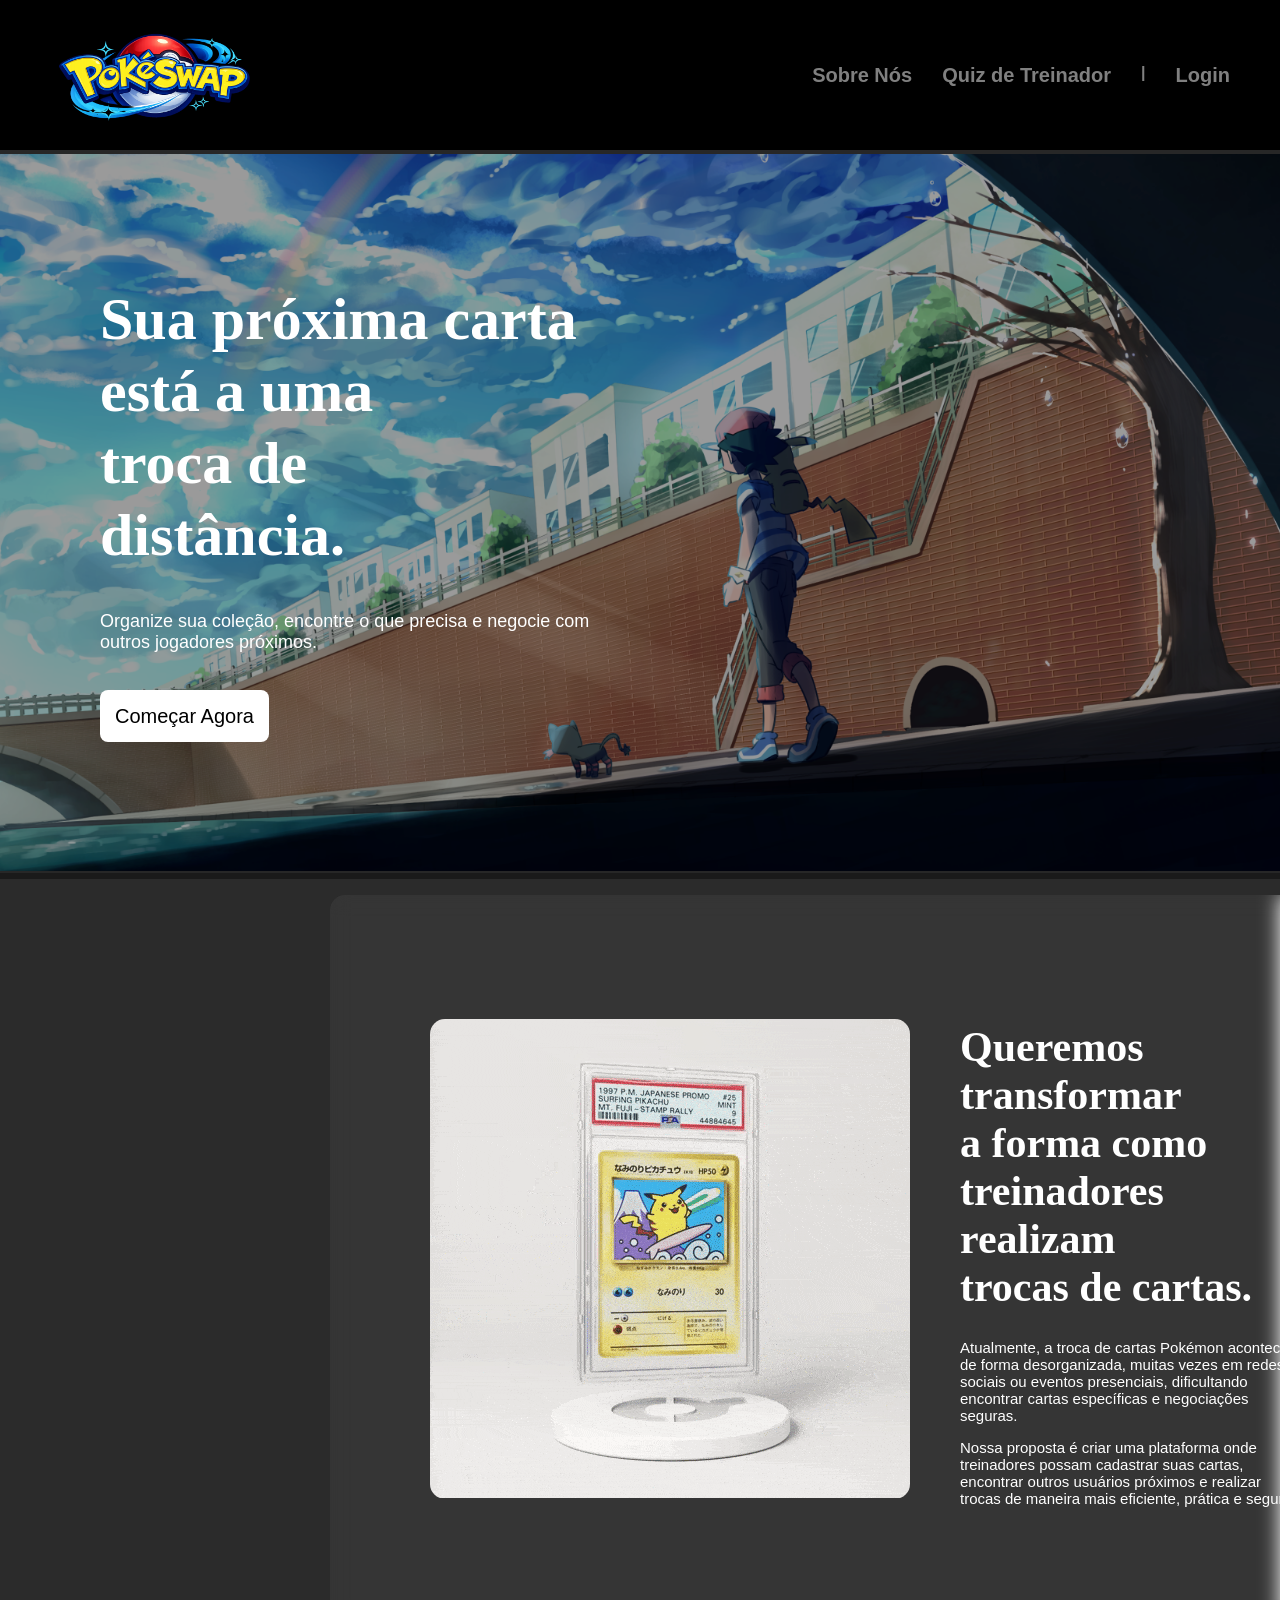
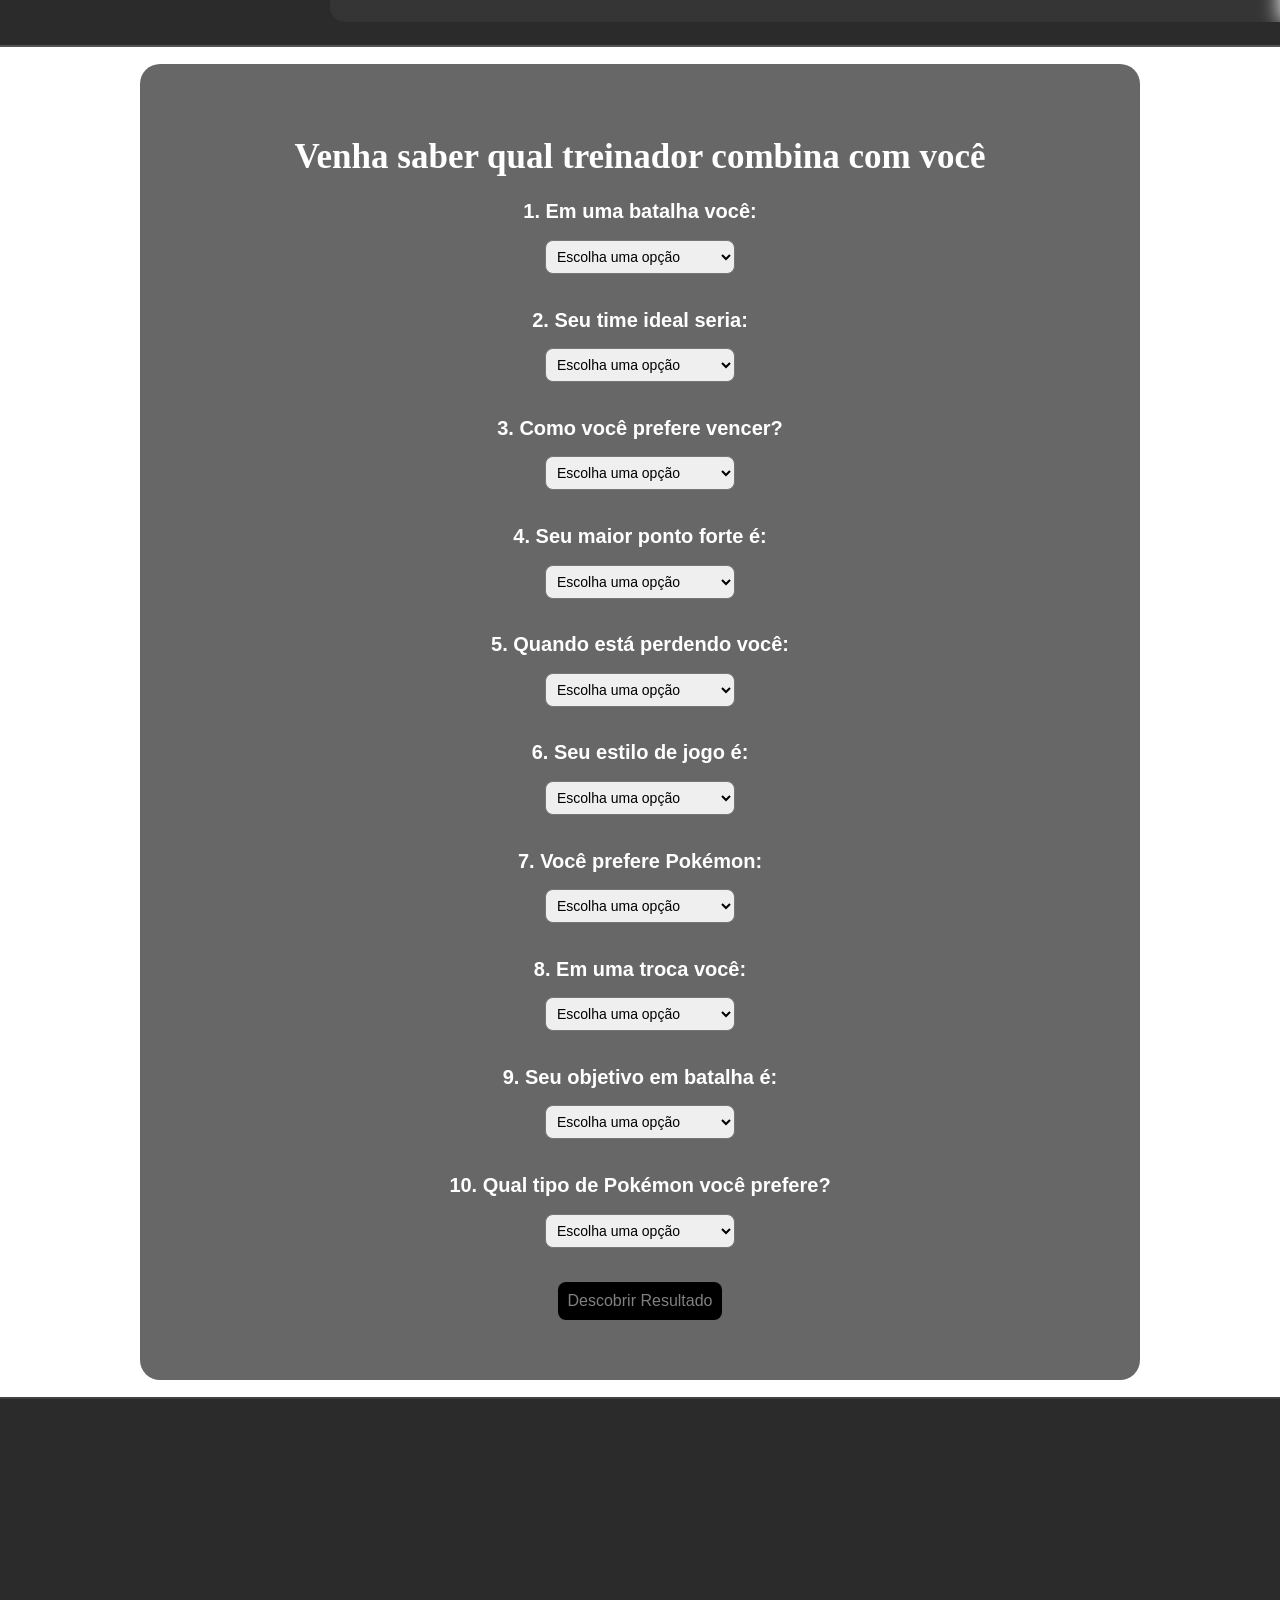
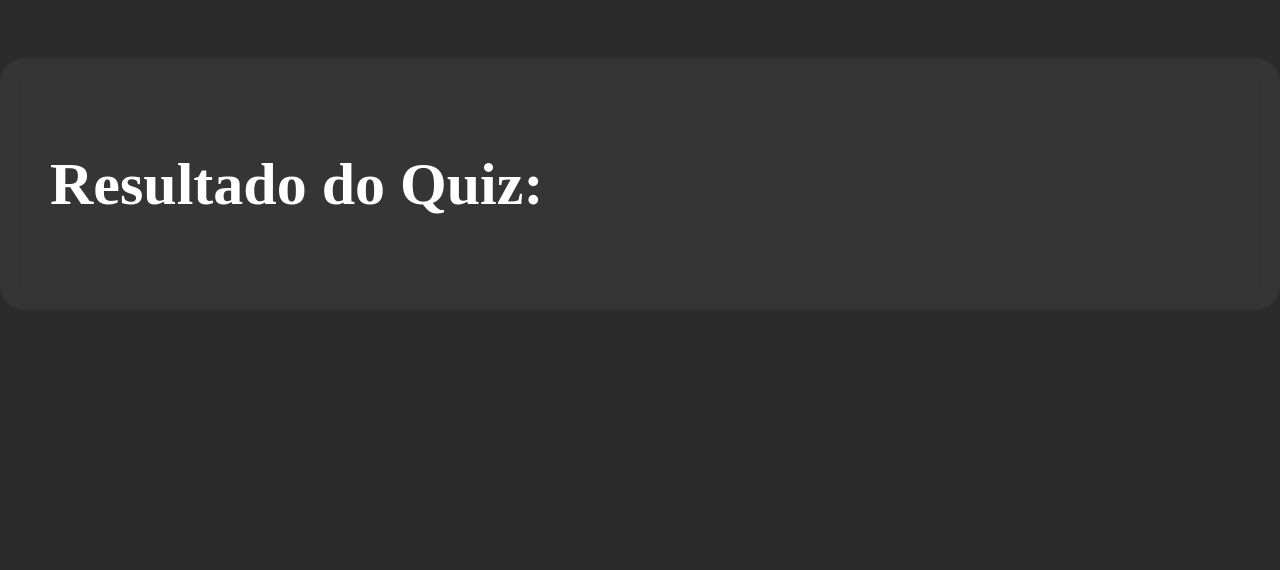
<file: public/index.html>
<!DOCTYPE html>
<html lang="en">

<head>
    <meta charset="UTF-8">
    <meta http-equiv="X-UA-Compatible" content="IE=edge">
    <meta name="viewport" content="width=device-width, initial-scale=1.0">

    <title>PokeSwap | Página Inicial</title>

    <script src="./js/sessao.js"></script>

    <link rel="stylesheet" href="./css/estilo.css">
    <link rel="icon" href="./assets/icon/Logo do Projeto Individual.ico">
</head>

<body>
  <div class="parte_superior">

    <img src="./assets/icon/Logo do Projeto Individual.png" alt="Logo">

    <div class="itens_superior">

    <li>
        <a href="#sobre_nos">Sobre Nós</a>
    </li>

    <li>
        <a href="#quiz">Quiz de Treinador</a>
    </li>

    <li style="color: gray;"><strong>|</strong></li>

    <li class="botao_login">
        <a href="login.html">Login</a>
    </li>
    </div>

  </div>

    <div class="pagina_um">
        <div class="filtro"></div>
    <div class="itens_pag1">

        <h1 class="titulo_principal">
        Sua próxima carta <br>
        está a uma <br>
        troca de <br>
        distância.
        </h1>

        <p class="descricao">
        Organize sua coleção, encontre o que precisa e negocie com outros jogadores próximos.
        </p>

        <br>
        <P></P>
        
        <a href="cadastro.html" class="botao_home">Começar Agora</a>
    </div>
    </div>

    <div class="pagina_dois" id="sobre_nos">
    <div class="itens_pag2">

        <img src="./assets/imgs/gif_carta.gif" class="img_pag2">

        <div class="card_texto">

            <h1 class="titulo_principal_pag2">
                Queremos transformar<br>
                a forma como<br>
                treinadores realizam<br>
                trocas de cartas.
            </h1>

            <p class="descricao1_pag2">
                Atualmente, a troca de cartas Pokémon acontece de forma desorganizada, muitas vezes em redes sociais ou eventos presenciais, dificultando encontrar cartas específicas e negociações seguras.
            </p>

            <p class="descricao2_pag2">
                Nossa proposta é criar uma plataforma onde treinadores possam cadastrar suas cartas, encontrar outros usuários próximos e realizar trocas de maneira mais eficiente, prática e segura.
            </p>

        </div>

    </div>
    </div>

    <div class="pagina_tres" id="quiz">
    <div class="itens_pag3">

        <h1 class="titulo_pag3">Venha saber qual treinador combina com você</h1>
        
        <p></p>

        <!-- PERGUNTA 1 -->

        <h2>1. Em uma batalha você:</h2>

        <select id="pergunta1">

            <option value="">Escolha uma opção</option>

            <option value="ofensivo">Ataca sem parar</option>

            <option value="estrategico">Analisa o adversário</option>

            <option value="equilibrado">Se adapta durante a luta</option>

            <option value="defensivo">Espera o momento certo</option>

            <option value="tecnico">Usa combinações de golpes</option>

        </select>

        <br>
        <br>

        <!-- PERGUNTA 2 -->

        <h2>2. Seu time ideal seria:</h2>

        <select id="pergunta2">

            <option value="">Escolha uma opção</option>

            <option value="ofensivo">Pokémon rápidos e fortes</option>

            <option value="estrategico">Pokémon inteligentes</option>

            <option value="equilibrado">Um time balanceado</option>

            <option value="defensivo">Pokémon resistentes</option>

            <option value="tecnico">Pokémon técnicos</option>

        </select>

        <br>
        <br>

        <!-- PERGUNTA 3 -->

        <h2>3. Como você prefere vencer?</h2>

        <select id="pergunta3">

            <option value="">Escolha uma opção</option>

            <option value="ofensivo">Rapidamente</option>

            <option value="estrategico">Com inteligência</option>

            <option value="equilibrado">Se adaptando</option>

            <option value="defensivo">Resistindo mais</option>

            <option value="tecnico">Executando combos perfeitos</option>

        </select>

        <br>
        <br>

        <!-- PERGUNTA 4 -->

        <h2>4. Seu maior ponto forte é:</h2>

        <select id="pergunta4">

            <option value="">Escolha uma opção</option>

            <option value="ofensivo">Ataque</option>

            <option value="estrategico">Inteligência</option>

            <option value="equilibrado">Versatilidade</option>

            <option value="defensivo">Defesa</option>

            <option value="tecnico">Precisão</option>

        </select>

        <br>
        <br>

        <!-- PERGUNTA 5 -->

        <h2>5. Quando está perdendo você:</h2>

        <select id="pergunta5">

            <option value="">Escolha uma opção</option>

            <option value="ofensivo">Aumenta a pressão</option>

            <option value="estrategico">Muda a estratégia</option>

            <option value="equilibrado">Improvisa</option>

            <option value="defensivo">Se protege mais</option>

            <option value="tecnico">Usa uma técnica específica</option>

        </select>

        <br>
        <br>

        <!-- PERGUNTA 6 -->

        <h2>6. Seu estilo de jogo é:</h2>

        <select id="pergunta6">

            <option value="">Escolha uma opção</option>

            <option value="ofensivo">Agressivo</option>

            <option value="estrategico">Calculado</option>

            <option value="equilibrado">Flexível</option>

            <option value="defensivo">Paciente</option>

            <option value="tecnico">Preciso</option>

        </select>

        <br>
        <br>

        <!-- PERGUNTA 7 -->

        <h2>7. Você prefere Pokémon:</h2>

        <select id="pergunta7">

            <option value="">Escolha uma opção</option>

            <option value="ofensivo">Fortes</option>

            <option value="estrategico">Inteligentes</option>

            <option value="equilibrado">Versáteis</option>

            <option value="defensivo">Resistentes</option>

            <option value="tecnico">Difíceis de dominar</option>

        </select>

        <br>
        <br>

        <!-- PERGUNTA 8 -->

        <h2>8. Em uma troca você:</h2>

        <select id="pergunta8">

            <option value="">Escolha uma opção</option>

            <option value="ofensivo">Vai direto ao ponto</option>

            <option value="estrategico">Analisa tudo antes</option>

            <option value="equilibrado">Negocia</option>

            <option value="defensivo">Espera uma oportunidade</option>

            <option value="tecnico">Usa lógica e estratégia</option>

        </select>

        <br>
        <br>

        <!-- PERGUNTA 9 -->

        <h2>9. Seu objetivo em batalha é:</h2>

        <select id="pergunta9">

            <option value="">Escolha uma opção</option>

            <option value="ofensivo">Dominar o adversário</option>

            <option value="estrategico">Controlar a batalha</option>

            <option value="equilibrado">Se adaptar a qualquer situação</option>

            <option value="defensivo">Resistir até o final</option>

            <option value="tecnico">Executar tudo perfeitamente</option>

        </select>

        <br>
        <br>

        <!-- PERGUNTA 10 -->

        <h2>10. Qual tipo de Pokémon você prefere?</h2>

        <select id="pergunta10">

            <option value="">Escolha uma opção</option>

            <option value="ofensivo">Normal, fogo e voador</option>

            <option value="estrategico">Água, lutador, veneno e sombrio</option>

            <option value="equilibrado">Életrico, terra, pedra e fada</option>

            <option value="defensivo">Psíquico, gelo e inseto</option>

            <option value="tecnico">Fantasma, metal e dragão</option>

        </select>

        <p></p>
        <br>

        <button onclick="resultado()" class="botao_quiz">
            Descobrir Resultado
        </button>

        <div id="div_resultado2" class="resultado2"></div>

    </div>
    </div>

    <div class="pagina_quatro">
    <div class="itens_pag4">

        <h1 class="titulo_principal">Resultado do Quiz:</h1>

        <div id="div_resultado" class="resultado_quiz">
            <div id="div_resultado2_2" class="resultado_quiz2">
            </div>
        </div>

    </div>
    </div>

</body>
</html>
<script>

let ofensivo = 0;
let estrategico = 0;
let equilibrado = 0;
let defensivo = 0;
let tecnico = 0;

function resultado(){

    div_resultado.innerHTML = `
    <div id="div_resultado2_2" class="resultado_quiz2"></div>
    `;

    div_resultado2_2.innerHTML = "";

    if(
        pergunta1.value == "" || pergunta2.value == "" || pergunta3.value == "" || pergunta4.value == "" || pergunta5.value == "" || pergunta6.value == "" || pergunta7.value == "" || pergunta8.value == "" || pergunta9.value == "" || pergunta10.value == ""
    ){
        div_resultado2.innerHTML = `Responda todas as perguntas!`;

        return;
    }

    ofensivo = 0;
    estrategico = 0;
    equilibrado = 0;
    defensivo = 0;
    tecnico = 0;

    /* PERGUNTA 1 */

    if(pergunta1.value == "ofensivo"){
        ofensivo++;
    }

    else if(pergunta1.value == "estrategico"){
        estrategico++;
    }

    else if(pergunta1.value == "equilibrado"){
        equilibrado++;
    }

    else if(pergunta1.value == "defensivo"){
        defensivo++;
    }

    else if(pergunta1.value == "tecnico"){
        tecnico++;
    }

    /* PERGUNTA 2 */

    if(pergunta2.value == "ofensivo"){
        ofensivo++;
    }

    else if(pergunta2.value == "estrategico"){
        estrategico++;
    }

    else if(pergunta2.value == "equilibrado"){
        equilibrado++;
    }

    else if(pergunta2.value == "defensivo"){
        defensivo++;
    }

    else if(pergunta2.value == "tecnico"){
        tecnico++;
    }

    /* PERGUNTA 3 */

    if(pergunta3.value == "ofensivo"){
        ofensivo++;
    }

    else if(pergunta3.value == "estrategico"){
        estrategico++;
    }

    else if(pergunta3.value == "equilibrado"){
        equilibrado++;
    }

    else if(pergunta3.value == "defensivo"){
        defensivo++;
    }

    else if(pergunta3.value == "tecnico"){
        tecnico++;
    }

    /* PERGUNTA 4 */

    if(pergunta4.value == "ofensivo"){
        ofensivo++;
    }

    else if(pergunta4.value == "estrategico"){
        estrategico++;
    }

    else if(pergunta4.value == "equilibrado"){
        equilibrado++;
    }

    else if(pergunta4.value == "defensivo"){
        defensivo++;
    }

    else if(pergunta4.value == "tecnico"){
        tecnico++;
    }

    /* PERGUNTA 5 */

    if(pergunta5.value == "ofensivo"){
        ofensivo++;
    }

    else if(pergunta5.value == "estrategico"){
        estrategico++;
    }

    else if(pergunta5.value == "equilibrado"){
        equilibrado++;
    }

    else if(pergunta5.value == "defensivo"){
        defensivo++;
    }

    else if(pergunta5.value == "tecnico"){
        tecnico++;
    }

    /* PERGUNTA 6 */

    if(pergunta6.value == "ofensivo"){
        ofensivo++;
    }

    else if(pergunta6.value == "estrategico"){
        estrategico++;
    }

    else if(pergunta6.value == "equilibrado"){
        equilibrado++;
    }

    else if(pergunta6.value == "defensivo"){
        defensivo++;
    }

    else if(pergunta6.value == "tecnico"){
        tecnico++;
    }

    /* PERGUNTA 7 */

    if(pergunta7.value == "ofensivo"){
        ofensivo++;
    }

    else if(pergunta7.value == "estrategico"){
        estrategico++;
    }

    else if(pergunta7.value == "equilibrado"){
        equilibrado++;
    }

    else if(pergunta7.value == "defensivo"){
        defensivo++;
    }

    else if(pergunta7.value == "tecnico"){
        tecnico++;
    }

    /* PERGUNTA 8 */

    if(pergunta8.value == "ofensivo"){
        ofensivo++;
    }

    else if(pergunta8.value == "estrategico"){
        estrategico++;
    }

    else if(pergunta8.value == "equilibrado"){
        equilibrado++;
    }

    else if(pergunta8.value == "defensivo"){
        defensivo++;
    }

    else if(pergunta8.value == "tecnico"){
        tecnico++;
    }

    /* PERGUNTA 9 */

    if(pergunta9.value == "ofensivo"){
        ofensivo++;
    }

    else if(pergunta9.value == "estrategico"){
        estrategico++;
    }

    else if(pergunta9.value == "equilibrado"){
        equilibrado++;
    }

    else if(pergunta9.value == "defensivo"){
        defensivo++;
    }

    else if(pergunta9.value == "tecnico"){
        tecnico++;
    }

    /* PERGUNTA 10 */

    if(pergunta10.value == "ofensivo"){
        ofensivo++;
    }

    else if(pergunta10.value == "estrategico"){
        estrategico++;
    }

    else if(pergunta10.value == "equilibrado"){
        equilibrado++;
    }

    else if(pergunta10.value == "defensivo"){
        defensivo++;
    }

    else if(pergunta10.value == "tecnico"){
        tecnico++;
    }

    /* RESULTADO FINAL */

    if(ofensivo > estrategico && ofensivo > equilibrado && ofensivo > defensivo && ofensivo > tecnico){

        div_resultado.innerHTML += `
    <img src="./assets/imgs/leon-pokemon.gif" class="img_resultado">`

    div_resultado2_2.innerHTML = `
    <p>
        Leon é reconhecido como um dos treinadores mais fortes do mundo Pokémon
        e ficou conhecido por permanecer invicto durante anos na região de Galar.
        Sua confiança, carisma e presença em batalha fizeram dele um verdadeiro símbolo
        do competitivo Pokémon.
    </p>

    <p>
        Seu estilo de batalha é extremamente ofensivo e dominante.
        Leon gosta de pressionar seus adversários constantemente,
        mantendo o controle da luta através de ataques rápidos,
        decisões agressivas e grande intensidade durante as batalhas.
    </p>

    <p>
        Mesmo sendo ofensivo, Leon também demonstra grande capacidade estratégica.
        Durante batalhas difíceis, ele consegue adaptar sua forma de lutar rapidamente,
        surpreendendo adversários e mudando o ritmo da partida quando necessário.
    </p>

    <p>
        Entre suas maiores conquistas estão o título de Campeão de Galar
        e o reconhecimento mundial como um dos treinadores mais fortes
        já vistos no anime Pokémon.
    </p>

    <p>
        Sua personalidade competitiva, confiante e determinada demonstra
        que você prefere enfrentar desafios de frente, sempre buscando evoluir,
        melhorar suas habilidades e dominar qualquer batalha.
    </p>
`;

    }

    else if(estrategico > ofensivo && estrategico > equilibrado && estrategico > defensivo && estrategico > tecnico){

        div_resultado.innerHTML += `
    <img src="./assets/imgs/cynthia-pokemon.gif" class="img_resultado">`

    div_resultado2_2.innerHTML = `

    <p>
        Cynthia é considerada uma das treinadoras mais inteligentes e respeitadas
        do universo Pokémon. Campeã da região de Sinnoh, ela se tornou conhecida
        por sua calma, elegância e enorme conhecimento sobre batalhas e história Pokémon.
    </p>

    <p>
        Seu estilo de batalha é extremamente estratégico.
        Cynthia raramente toma decisões impulsivas, preferindo analisar cuidadosamente
        o adversário antes de agir. Sua capacidade de prever movimentos e controlar
        o ritmo da luta faz dela uma adversária extremamente perigosa.
    </p>

    <p>
        Além da inteligência tática, Cynthia demonstra enorme equilíbrio emocional.
        Mesmo sob pressão, ela permanece calma e focada, conseguindo transformar
        situações difíceis em vantagem através de planejamento e adaptação.
    </p>

    <p>
        Entre seus maiores títulos está o posto de Campeã de Sinnoh,
        além de ser constantemente reconhecida como uma das treinadoras
        mais fortes e completas de toda a franquia Pokémon.
    </p>

    <p>
        Sua personalidade mostra que você valoriza inteligência,
        estratégia e autocontrole, preferindo vencer através do raciocínio,
        da leitura do adversário e de decisões calculadas.
    </p>
`;

    }

    else if(equilibrado > ofensivo && equilibrado > estrategico && equilibrado > defensivo && equilibrado > tecnico){

div_resultado.innerHTML += `
    <img src="./assets/imgs/right-sorry-ash-ketchum.gif" class="img_resultado">`

    div_resultado2_2.innerHTML = `

    <p>
        Ash Ketchum é um dos treinadores mais conhecidos do mundo Pokémon,
        famoso por sua determinação, coragem e capacidade de nunca desistir.
        Sua jornada atravessou diversas regiões, acumulando experiências,
        amizades e grandes batalhas ao longo dos anos.
    </p>

    <p>
        Seu estilo de batalha é equilibrado e adaptável.
        Ash não depende apenas de força ou estratégia, mas da capacidade
        de improvisar e encontrar soluções criativas durante os combates.
        Isso permite que ele consiga enfrentar diferentes tipos de adversários.
    </p>

    <p>
        Uma das maiores qualidades de Ash é sua conexão emocional com seus Pokémon
        e sua confiança em trabalho em equipe. Mesmo em situações difíceis,
        ele mantém a motivação e continua buscando maneiras de evoluir.
    </p>

    <p>
        Entre suas maiores conquistas estão o título de Campeão Mundial Pokémon
        e diversas vitórias importantes em ligas regionais ao longo do anime.
    </p>

    <p>
        Sua personalidade demonstra equilíbrio, persistência e criatividade,
        indicando que você prefere aprender com desafios e evoluir constantemente,
        sem desistir diante das dificuldades.
    </p>
`;

    }

    else if(defensivo > ofensivo && defensivo > estrategico && defensivo > equilibrado && defensivo > tecnico){

        div_resultado.innerHTML += `
    <img src="./assets/imgs/steven-stone-pokemon.gif" class="img_resultado">`

    div_resultado2_2.innerHTML = `

    <p>
        Steven Stone é conhecido por sua inteligência, serenidade e enorme experiência
        como Campeão da região de Hoenn. Seu comportamento calmo e racional faz dele
        um treinador extremamente respeitado no universo Pokémon.
    </p>

    <p>
        Seu estilo de batalha é baseado em resistência, paciência e controle.
        Steven prefere observar cuidadosamente seus adversários antes de agir,
        utilizando estratégias defensivas para desgastar o oponente aos poucos.
    </p>

    <p>
        Além da defesa sólida, Steven demonstra grande precisão em suas decisões,
        evitando erros e aproveitando oportunidades no momento exato.
        Sua forma de lutar transmite segurança e estabilidade durante toda a batalha.
    </p>

    <p>
        Entre suas maiores conquistas estão o título de Campeão de Hoenn
        e o reconhecimento como um dos treinadores mais inteligentes
        e consistentes da franquia Pokémon.
    </p>

    <p>
        Sua personalidade demonstra maturidade, paciência e disciplina,
        indicando que você prefere agir com cautela e inteligência,
        construindo vitórias sólidas ao longo do tempo.
    </p>
`;

    }

    else{

        div_resultado.innerHTML += `
    <img src="./assets/imgs/alain-alan.gif" class="img_resultado">`

        div_resultado2_2.innerHTML = `

    <p>
        Alain é conhecido por seu enorme foco, dedicação e habilidade técnica
        durante batalhas Pokémon. Sua jornada foi marcada por treinamentos intensos,
        aperfeiçoamento constante e grande busca por evolução pessoal.
    </p>

    <p>
        Seu estilo de batalha é extremamente técnico e preciso.
        Alain valoriza execução perfeita, estratégias refinadas
        e domínio completo das situações durante as lutas.
    </p>

    <p>
        Diferente de treinadores impulsivos, Alain prefere manter concentração total,
        analisando cada detalhe da batalha para encontrar a melhor oportunidade
        de vencer com eficiência.
    </p>

    <p>
        Entre suas maiores conquistas estão vitórias importantes em torneios,
        batalhas contra treinadores lendários e o reconhecimento
        como um dos treinadores mais habilidosos de sua geração.
    </p>

    <p>
        Sua personalidade demonstra disciplina, determinação e perfeccionismo,
        indicando que você busca excelência em tudo o que faz
        e prefere vencer através de técnica e preparação.
    </p>
`;
    }

}
</script>
</file>
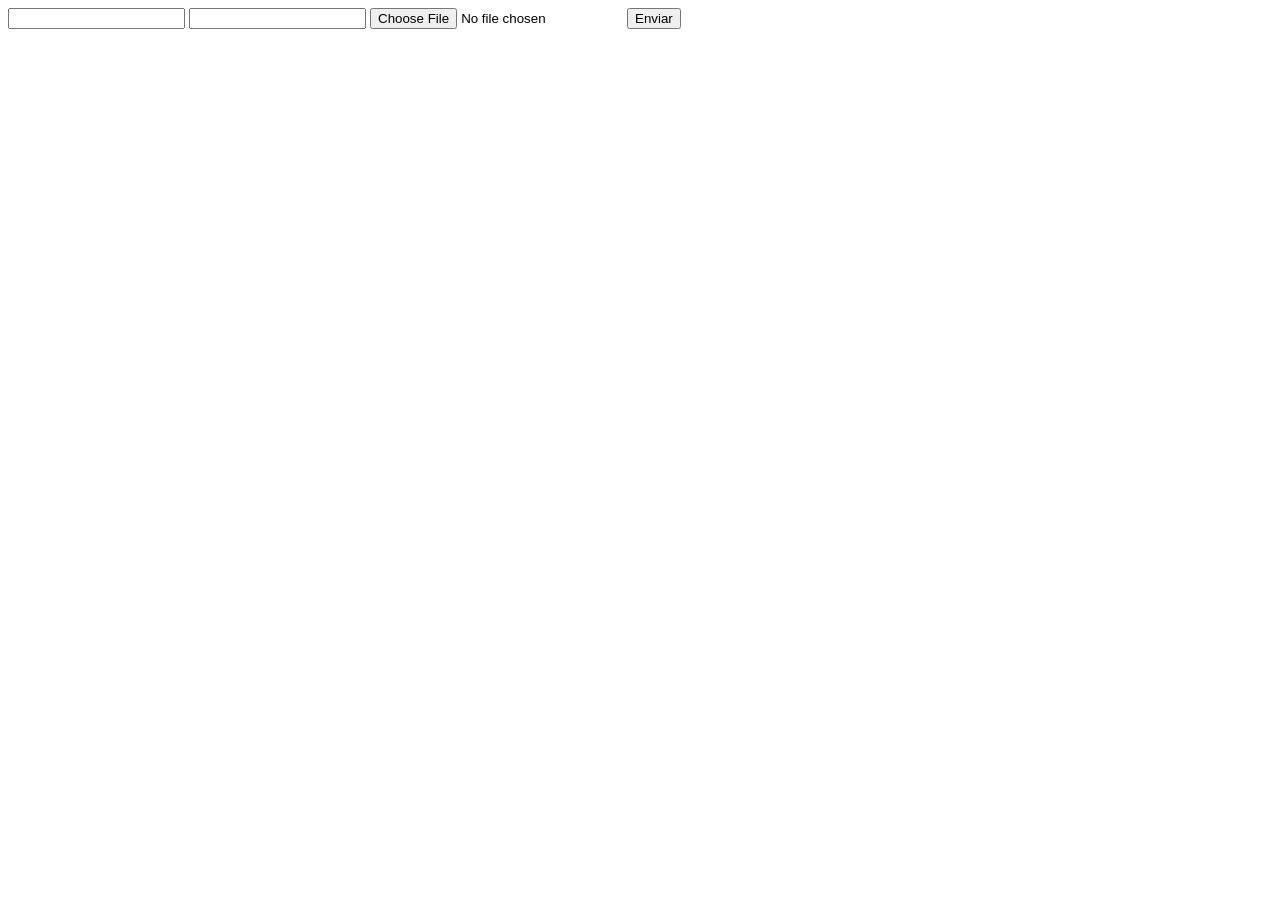
<file: DOCUMENTOS_DE_APOIO/exemplo_de_upload_de_arquivo/public/index.html>
<!DOCTYPE html>
<html lang="en">

<head>
  <meta charset="UTF-8">
  <meta http-equiv="X-UA-Compatible" content="IE=edge">
  <meta name="viewport" content="width=device-width, initial-scale=1.0">
  <title>Upload</title>
</head>

<body>

  <div>
    <input name="nome" id="nome" type="text" />
    <input name="email" id="email" type="url" />
    <input name="foto" id="foto" type="file" />
    <button onclick="enviar()">Enviar</button>
  </div>

  <div id="container"></div>
</body>

</html>

<script>
  function enviar() {
    const formData = new FormData();
    formData.append('foto', foto.files[0])
    formData.append('nome', nome.value)
    formData.append('email', email.value)

    fetch("/usuarios/cadastro", {
      method: "POST",
      body: formData
    })
      .then(res => {
        window.location = "./perfil.html"
      })
      .catch(err => {
        console.log(err);
      })
  }
</script>
</file>
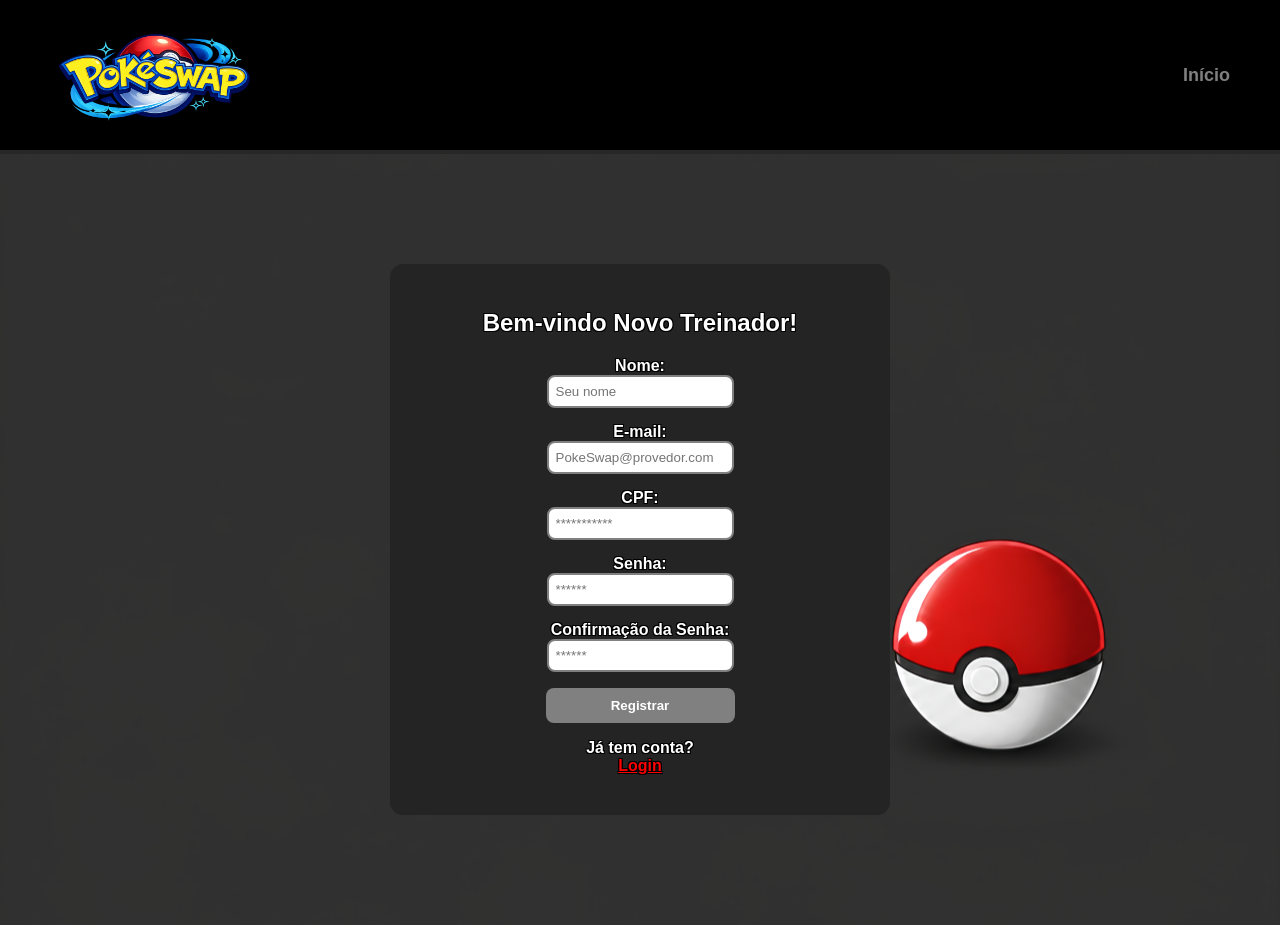
<file: cadastro.html>
<!DOCTYPE html>
<html lang="en">
<head>
    <meta charset="UTF-8">
    <meta name="viewport" content="width=device-width, initial-scale=1.0">
    
    <title>PokéSwap | Cadastro</title>

    <link rel="stylesheet" href="style.css">

</head>
<body>
    
<!--PARTE SUPERIOR DO SITE (ONDE FICA O NOME) -->

  <div class="parte_superior">

    <img src="Logo do Projeto Individual.png" alt="Logo">

    <div class="itens_superior">
        
        <li><a href="index.html">Início</a></li>

    </div>

  </div>


<!--PARTE DO QUADRADO CADASTRO -->

<div class="fundo">
  <div class="card">

    <h2 class="titulo">Bem-vindo Novo Treinador!</h2>

        <div class="informacoes">
          <div class="info">
            <span>Nome:</span>
            <input id="nome_input" type="text" placeholder="Seu nome" />
          </div>

          <div class="info">
            <span>E-mail:</span>
            <input id="email_input" type="text" placeholder="PokeSwap@provedor.com" />
          </div>

          <div class="info">
            <span>CPF:</span>
            <input id="cpf_input" type="text" placeholder="***********" />
          </div>

          <div class="info">
            <span>Senha:</span>
            <input id="senha_input" type="text" placeholder="******" />
          </div>

          <div class="info">
            <span>Confirmação da Senha:</span>
            <input id="confirmacao_senha_input" type="text" placeholder="******" />
          </div>

          <p></p>

          <button class="botao" onclick="registrar()">Registrar</button>
        </div>

        <p></p>

        <div class="info">
            <span>Já tem conta?</span><a href="login.html">Login</a>
          </div>


      </div>
  </div>    
</div>

  <div id="div_alert"></div>

</body>
</html>
<script>

let vetor_nome = []
let vetor_email = [];
let vetor_cpf = [];
let vetor_senha = [];
let vetor_conf_senha = [];

function registrar(){

div_alert.innerHTML = "";

let nome = nome_input.value;
let email = email_input.value;
let cpf = cpf_input.value;
let senha = senha_input.value;
let conf_senha = confirmacao_senha_input.value;



  if(nome == "" || email == "" || cpf == "" || senha == "" || conf_senha == ""){
    div_alert.innerHTML = `Preencha todos os campos necessários para o registro Treinador!`;

    return;
  }

  let temArroba = 0;
  let temPonto = 0;

  for(let i = 0; i < email.length; i++){
    if(email[i] == "@"){
        temArroba++;
    }
    if(email[i] == "."){
        temPonto++;
    }
  }

  if(temArroba == 0 || temPonto == 0){
    div_alert.innerHTML = `E-mail inválido!`;
    return;
  }

  let tamanhoCpf = 0;

  for(let i = 0; i < cpf.length; i++){
    tamanhoCpf++;
  }

  if(tamanhoCpf != 11){
    div_alert.innerHTML = `CPF deve ter 11 números! (Somente números)`;
    return;
  }


  vetor_senha = [];
  vetor_conf_senha = [];

  vetor_senha.push(senha);
  vetor_conf_senha.push(conf_senha);

  for(let i = 0; i < vetor_senha.length; i++){
    if(vetor_senha[i] != vetor_conf_senha[i]){
        div_alert.innerHTML = `As senhas não coincidem!`;
        return;
    }
  }

  for(let i = 0; i < vetor_email.length; i++){
    if(email == vetor_email[i]){
        div_alert.innerHTML = `E-mail já cadastrado!`;
        return;
    }
  }

  for(let i = 0; i < vetor_cpf.length; i++){
    if(cpf == vetor_cpf[i]){
        div_alert.innerHTML = `CPF já cadastrado!`;
        return;
    }
  }

vetor_email.push(email);
vetor_cpf.push(cpf);

div_alert.innerHTML = `Cadastro realizado com sucesso!`;

}


</script>
</file>
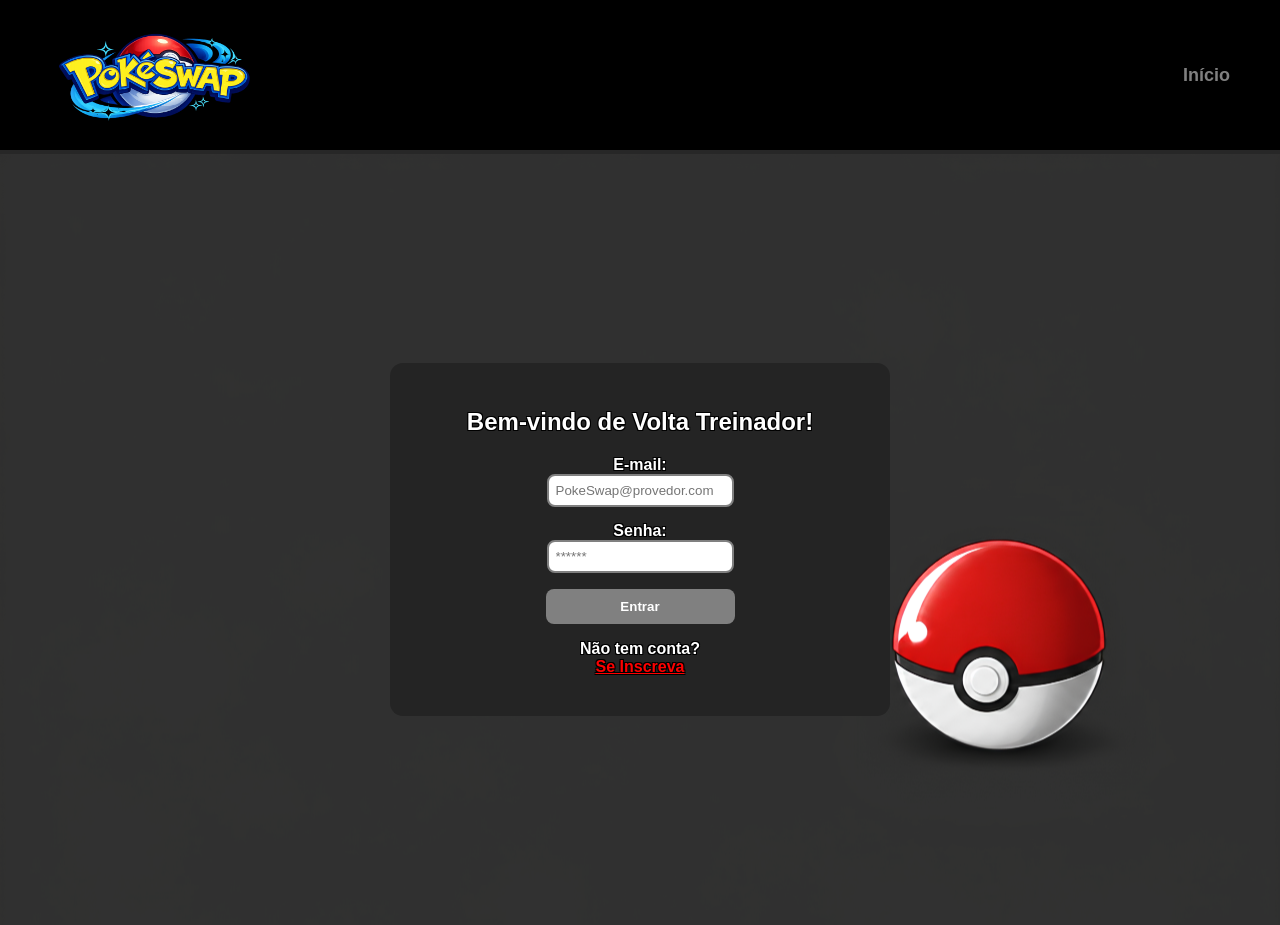
<file: login.html>
<!DOCTYPE html>
<html lang="en">
<head>
    <meta charset="UTF-8">
    <meta name="viewport" content="width=device-width, initial-scale=1.0">
    
    <title>PokéSwap | Login</title>

    <link rel="stylesheet" href="style.css">

</head>
<body>
    
<!--PARTE SUPERIOR DO SITE (ONDE FICA O NOME) -->

  <div class="parte_superior">

    <img src="Logo do Projeto Individual.png" alt="Logo">

    <div class="itens_superior">
        
      <li><a href="index.html">Início</a></li>

    </div>

  </div>


<!--PARTE DO QUADRADO CADASTRO -->

<div class="fundo">

  <div class="card">
    <h2 class="titulo">Bem-vindo de Volta Treinador!</h2>

        <div class="informacoes">

          <div class="info">
            <span>E-mail:</span>
            <input id="email_input" type="text" placeholder="PokeSwap@provedor.com" />
          </div>

          <div class="info">
            <span>Senha:</span>
            <input id="senha_input" type="text" placeholder="******" />
          </div>

          <p></p>

          <button class="botao" onclick="entrar()">Entrar</button>
        </div>
        
        <p></p>
        
        <div class="info">
            <span>Não tem conta? </span><a href="cadastro.html">Se Inscreva</a>
          </div>

      </div>
  </div>    
</div>

</body>
</html>
</file>
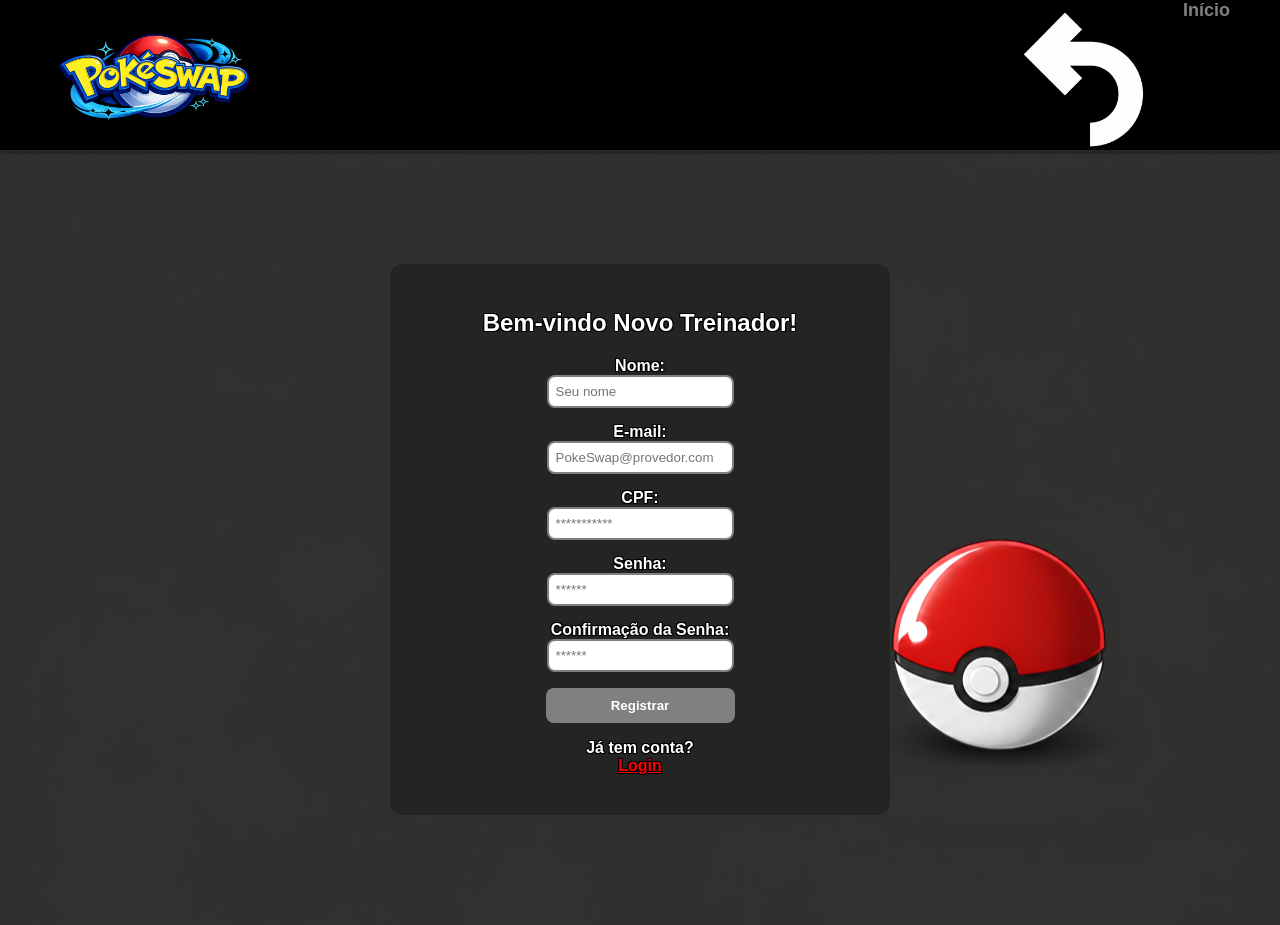
<file: telaCadastro.html>
<!DOCTYPE html>
<html lang="en">
<head>
    <meta charset="UTF-8">
    <meta name="viewport" content="width=device-width, initial-scale=1.0">
    
    <title>PokéSwap | Cadastro</title>

    <link rel="stylesheet" href="style.css">

</head>
<body>
    
<!--PARTE SUPERIOR DO SITE (ONDE FICA O NOME) -->

  <div class="parte_superior">

    <img src="Logo do Projeto Individual.png" alt="Logo">

    <div class="itens_superior">
        
        <img src="icone_voltar.png"><li><a href="index.html">Início</a></li>

    </div>

  </div>


<!--PARTE DO QUADRADO CADASTRO -->

<div class="fundo">
  <div class="card">

    <h2 class="titulo">Bem-vindo Novo Treinador!</h2>

        <div class="informacoes">
          <div class="info">
            <span>Nome:</span>
            <input id="nome_input" type="text" placeholder="Seu nome" />
          </div>

          <div class="info">
            <span>E-mail:</span>
            <input id="email_input" type="text" placeholder="PokeSwap@provedor.com" />
          </div>

          <div class="info">
            <span>CPF:</span>
            <input id="cpf_input" type="text" placeholder="***********" />
          </div>

          <div class="info">
            <span>Senha:</span>
            <input id="senha_input" type="text" placeholder="******" />
          </div>

          <div class="info">
            <span>Confirmação da Senha:</span>
            <input id="confirmacao_senha_input" type="text" placeholder="******" />
          </div>

          <p></p>

          <button class="botao" onclick="registrar()">Registrar</button>
        </div>

        <p></p>

        <div class="info">
            <span>Já tem conta?</span><a href="login.html">Login</a>
          </div>


      </div>
  </div>    
</div>

  <div id="div_alert"></div>

</body>
</html>
<script>

let vetor_nome = []
let vetor_email = [];
let vetor_cpf = [];
let vetor_senha = [];
let vetor_conf_senha = [];

function registrar(){

div_alert.innerHTML = "";

let nome = nome_input.value;
let email = email_input.value;
let cpf = cpf_input.value;
let senha = senha_input.value;
let conf_senha = confirmacao_senha_input.value;



  if(nome == "" || email == "" || cpf == "" || senha == "" || conf_senha == ""){
    div_alert.innerHTML = `Preencha todos os campos necessários para o registro Treinador!`;

    return;
  }

  let temArroba = 0;
  let temPonto = 0;

  for(let i = 0; i < email.length; i++){
    if(email[i] == "@"){
        temArroba++;
    }
    if(email[i] == "."){
        temPonto++;
    }
  }

  if(temArroba == 0 || temPonto == 0){
    div_alert.innerHTML = `E-mail inválido!`;
    return;
  }

  let tamanhoCpf = 0;

  for(let i = 0; i < cpf.length; i++){
    tamanhoCpf++;
  }

  if(tamanhoCpf != 11){
    div_alert.innerHTML = `CPF deve ter 11 números! (Somente números)`;
    return;
  }


  vetor_senha = [];
  vetor_conf_senha = [];

  vetor_senha.push(senha);
  vetor_conf_senha.push(conf_senha);

  for(let i = 0; i < vetor_senha.length; i++){
    if(vetor_senha[i] != vetor_conf_senha[i]){
        div_alert.innerHTML = `As senhas não coincidem!`;
        return;
    }
  }

  for(let i = 0; i < vetor_email.length; i++){
    if(email == vetor_email[i]){
        div_alert.innerHTML = `E-mail já cadastrado!`;
        return;
    }
  }

  for(let i = 0; i < vetor_cpf.length; i++){
    if(cpf == vetor_cpf[i]){
        div_alert.innerHTML = `CPF já cadastrado!`;
        return;
    }
  }

vetor_email.push(email);
vetor_cpf.push(cpf);

div_alert.innerHTML = `Cadastro realizado com sucesso!`;

}


</script>
</file>
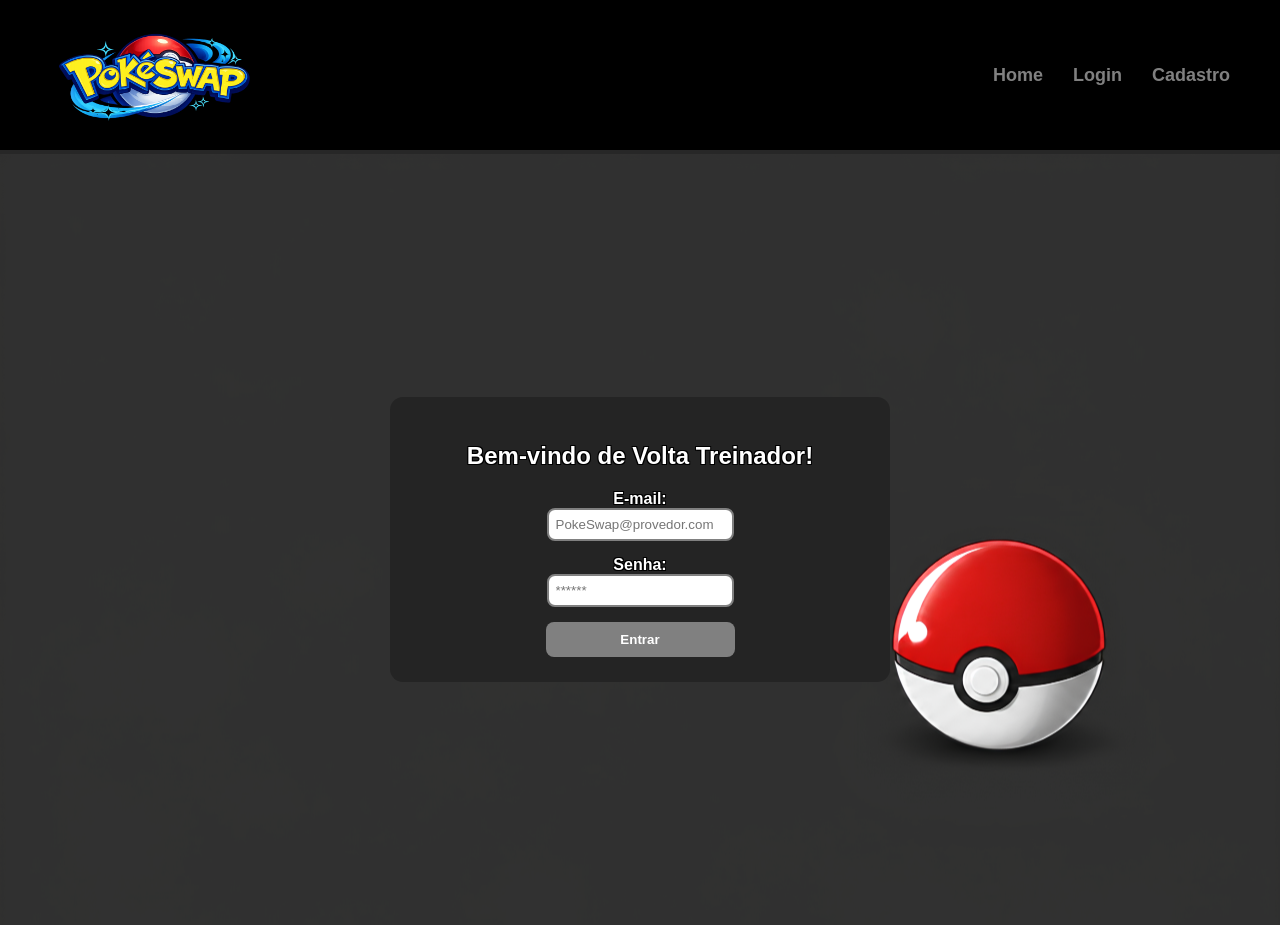
<file: telaLogin.html>
<!DOCTYPE html>
<html lang="en">
<head>
    <meta charset="UTF-8">
    <meta name="viewport" content="width=device-width, initial-scale=1.0">
    
    <title>PokéSwap | Login</title>

    <link rel="stylesheet" href="style.css">

</head>
<body>
    
<!--PARTE SUPERIOR DO SITE (ONDE FICA O NOME) -->

  <div class="parte_superior">

    <img src="Logo do Projeto Individual.png" alt="Logo">

    <div class="itens_superior">
        
        <li><a href="site.html">Home</a></li>

        <li class="agora"><a href="telaLogin.html">Login</a></li>
        
        <li><a href="telaCadastro.html">Cadastro</a></li>

    </div>

  </div>


<!--PARTE DO QUADRADO CADASTRO -->

<div class="fundo">

  <div class="card">
    <h2 class="titulo">Bem-vindo de Volta Treinador!</h2>

        <div class="informacoes">

          <div class="info">
            <span>E-mail:</span>
            <input id="email_input" type="text" placeholder="PokeSwap@provedor.com" />
          </div>

          <div class="info">
            <span>Senha:</span>
            <input id="senha_input" type="text" placeholder="******" />
          </div>

          <button class="botao" onclick="entrar()">Entrar</button>
        </div>

      </div>
  </div>    
</div>

</body>
</html>
</file>
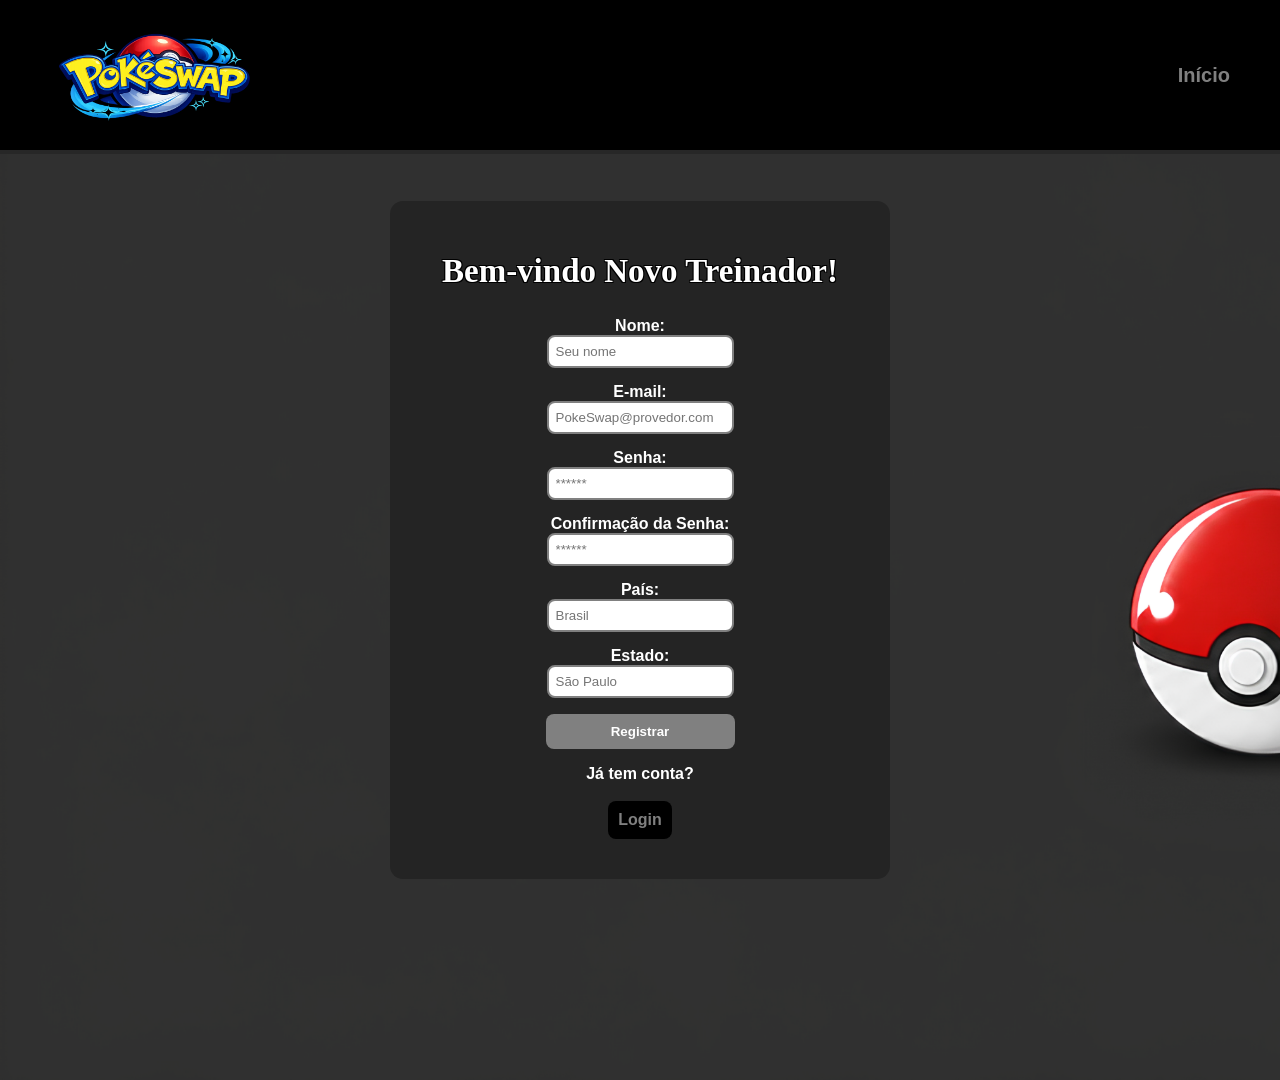
<file: public/cadastro.html>
<!DOCTYPE html>
<html lang="pt-br">

<head>
  <meta charset="UTF-8" />
  <meta http-equiv="X-UA-Compatible" content="IE=edge" />
  <meta name="viewport" content="width=device-width, initial-scale=1.0" />

  <title>PokeSwap | Cadastro</title>

  <script src="./js/sessao.js"></script>

  <link rel="stylesheet" href="./css/estilo.css" />
  <link rel="icon" href="./assets/icon/Logo do Projeto Individual.ico" />
</head>

<body>

  <div class="parte_superior">

    <img src="./assets/icon/Logo do Projeto Individual.png" alt="Logo">

    <div class="itens_superior">
        
        <li><a href="index.html" class="botao_cl_inicio">Início</a></li>

    </div>

  </div>

  <div class="login">
    
    <div class="fundo">
  <div class="card">

    <h2 class="titulo">Bem-vindo Novo Treinador!</h2>

        <div class="informacoes">
          <div class="info">
            <span>Nome:</span>
            <input id="nome_input" type="text" placeholder="Seu nome" />
          </div>

          <div class="info">
            <span>E-mail:</span>
            <input id="email_input" type="text" placeholder="PokeSwap@provedor.com" />
          </div>

          <div class="info">
            <span>Senha:</span>
            <input id="senha_input" type="password" placeholder="******" />
          </div>

          <div class="info">
            <span>Confirmação da Senha:</span>
            <input id="confirmacao_senha_input" type="password" placeholder="******" />
          </div>

          <div class="info">
            <span>País:</span>
            <input id="pais_input" type="text" placeholder="Brasil" />
          </div>

          <div class="info">
            <span>Estado:</span>
            <input id="estado_input" type="text" placeholder="São Paulo" />
          </div>

          <p></p>

          <button class="botao" onclick="cadastrar()">Registrar</button>
        </div>

<p></p>

        <div class="alerta_erro">
      <div class="card_erro" id="cardErro">
        <span id="mensagem_erro"></span>
      </div>
    </div>

        <p></p>

        <div class="info">
            <span>Já tem conta?</span>
            <br>
            <a href="login.html">Login</a>
        </div>

      </div>
  </div>    
</div>
  </div>

</body>

</html>

<script>

  function cadastrar() {
    // aguardar();

    //Recupere o valor da nova input pelo nome do id
    // Agora vá para o método fetch logo abaixo
    var nomeVar = nome_input.value;
    var emailVar = email_input.value;
    var senhaVar = senha_input.value;
    var confirmacaoSenhaVar = confirmacao_senha_input.value;
    var paisVar = pais_input.value;
    var estadoVar = estado_input.value;


    // Verificando se há algum campo em branco
    if (
      nomeVar == "" ||
      emailVar == "" ||
      senhaVar == "" ||
      confirmacaoSenhaVar == "" ||
      paisVar == "" ||
      estadoVar == ""
    ) {
      cardErro.style.display = "block";
      mensagem_erro.innerHTML =
        "(Mensagem de erro para todos os campos em branco)";

      finalizarAguardar();
      return false;
    } else {
      setInterval(sumirMensagem, 5000);
    }

    // Enviando o valor da nova input
    fetch("/usuarios/cadastrar", {
      method: "POST",
      headers: {
        "Content-Type": "application/json",
      },
      body: JSON.stringify({
        // crie um atributo que recebe o valor recuperado aqui
        // Agora vá para o arquivo routes/usuario.js
        nomeServer: nomeVar,
        emailServer: emailVar,
        senhaServer: senhaVar,
        paisServer: paisVar,
        estadoServer: estadoVar
      }),
    })
      .then(function (resposta) {
        console.log("resposta: ", resposta);

        if (resposta.ok) {
          cardErro.style.display = "block";

          mensagem_erro.innerHTML =
            "Cadastro realizado com sucesso! Redirecionando para tela de Login...";

          setTimeout(() => {
            window.location = "login.html";
          }, "2000");

          limparFormulario();
          finalizarAguardar();
        } else {
          throw "Houve um erro ao tentar realizar o cadastro!";
        }
      })
      .catch(function (resposta) {
        console.log(`#ERRO: ${resposta}`);
        finalizarAguardar();
      });

    return false;
  }

  // Listando empresas cadastradas 
  function listar() {
    fetch("/empresas/listar", {
      method: "GET",
    })
      .then(function (resposta) {
        resposta.json().then((empresas) => {
          empresas.forEach((empresa) => {
            listaEmpresasCadastradas.push(empresa);

            console.log("listaEmpresasCadastradas")
            console.log(listaEmpresasCadastradas[0].codigo_ativacao)
          });
        });
      })
      .catch(function (resposta) {
        console.log(`#ERRO: ${resposta}`);
      });
  }

  function sumirMensagem() {
    cardErro.style.display = "none";
  }
</script>
</file>
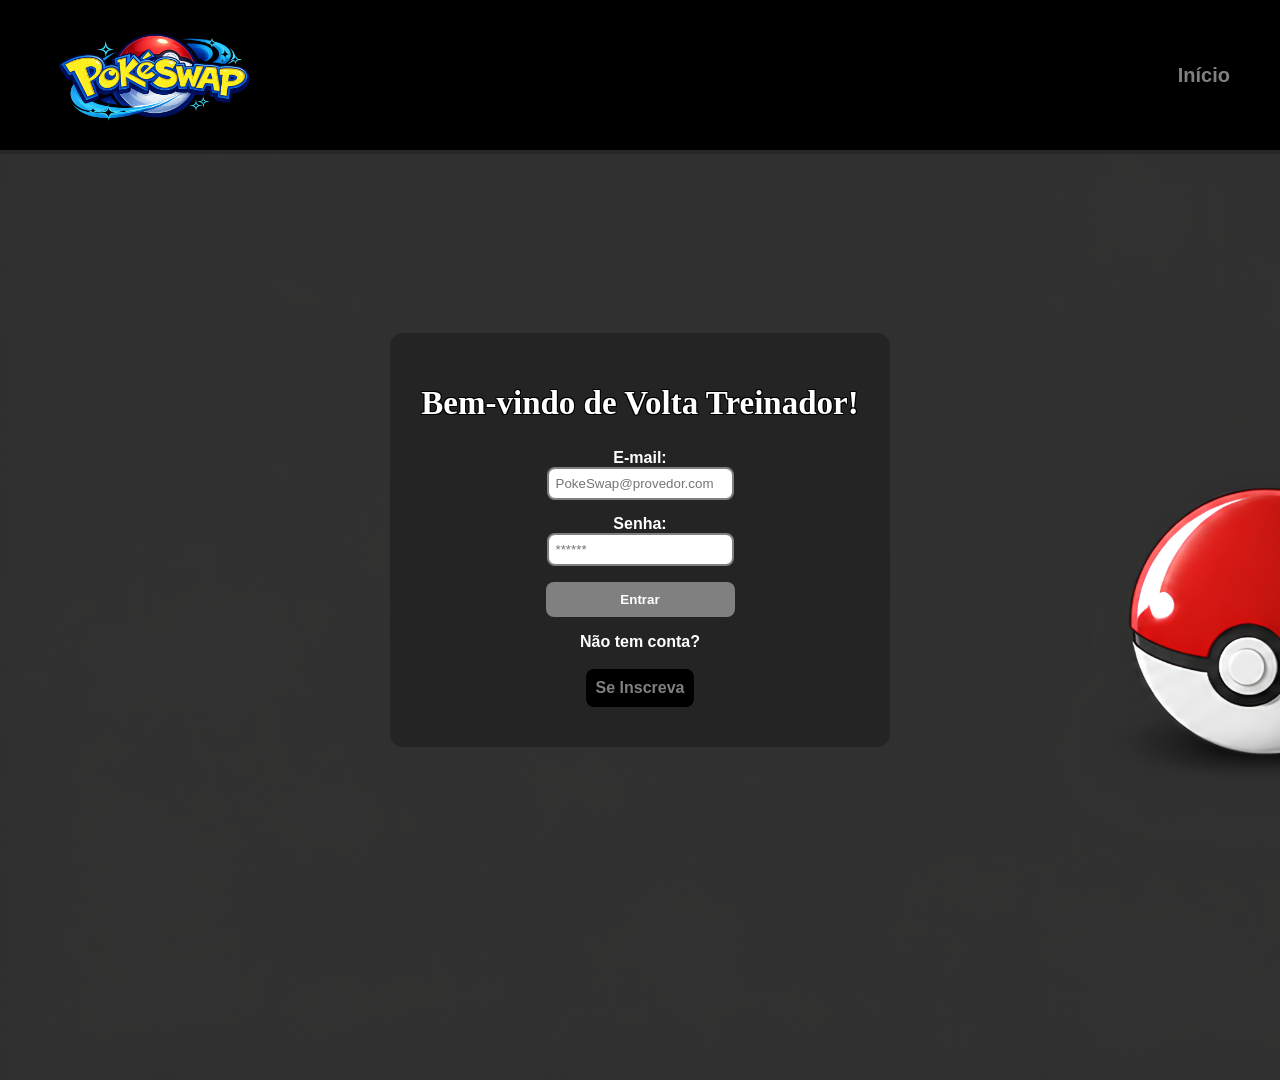
<file: public/login.html>
<!DOCTYPE html>
<html lang="pt-br">

<head>
    <meta charset="UTF-8">
    <meta http-equiv="X-UA-Compatible" content="IE=edge">
    <meta name="viewport" content="width=device-width, initial-scale=1.0">

    <title>PokeSwap | Login</title>

    <script src="./js/sessao.js"></script>

    <link rel="stylesheet" href="./css/estilo.css">
    <link rel="icon" href="./assets/icon/Logo do Projeto Individual.ico">
</head>

<body>

    <!--Header-->

  <div class="parte_superior">

    <img src="./assets/icon/Logo do Projeto Individual.png" alt="Logo">

    <div class="itens_superior">
        
      <li><a href="index.html" class="botao_cl_inicio">Início</a></li>

    </div>

  </div>

<div class="fundo">

  <div class="card">
    <h2 class="titulo">Bem-vindo de Volta Treinador!</h2>

        <div class="informacoes">

          <div class="info">
            <span>E-mail:</span>
            <input id="email_input" type="text" placeholder="PokeSwap@provedor.com" />
          </div>

          <div class="info">
            <span>Senha:</span>
            <input id="senha_input" type="password" placeholder="******" />
          </div>

          <p></p>

          <button class="botao" onclick="entrar()">Entrar</button> 
        </div>
        
<p></p>

              <div class="login">
        <div class="alerta_erro">
            <div class="card_erro" id="cardErro">
                <span id="mensagem_erro"></span>
            </div>
        </div>

        <p></p>
        
        <div class="info">
            <span>Não tem conta? </span>
            <br>
            <a href="cadastro.html">Se Inscreva</a>
          </div>


      </div>
  </div>    
</div>

</div>


                <div id="div_erros_login"></div>

    </div>

</body>

</html>

<script>


    function entrar() {

        var emailVar = email_input.value;
        var senhaVar = senha_input.value;

        if (emailVar == "" || senhaVar == "") {
            cardErro.style.display = "block"
            mensagem_erro.innerHTML = "(Mensagem de erro para todos os campos em branco)";
            return false;
        }
        else {
            setInterval(sumirMensagem, 5000)
        }

        console.log("FORM LOGIN: ", emailVar);
        console.log("FORM SENHA: ", senhaVar);

        fetch("/usuarios/autenticar", {
            method: "POST",
            headers: {
                "Content-Type": "application/json"
            },
            body: JSON.stringify({
                emailServer: emailVar,
                senhaServer: senhaVar
            })
        }).then(function (resposta) {
            console.log("ESTOU NO THEN DO entrar()!")

            if (resposta.ok) {
                console.log(resposta);

                resposta.json().then(json => {
                    console.log(json);
                    console.log(JSON.stringify(json));
                    sessionStorage.EMAIL_USUARIO = json.email;
                    sessionStorage.NOME_USUARIO = json.nome;
                    sessionStorage.ID_USUARIO = json.id_usuario;

                    setTimeout(function () {
                        window.location = "./dashboard/dashboard.html";
                    }, 1000); // apenas para exibir o loading

                });

            } else {

                console.log("Houve um erro ao tentar realizar o login!");

                resposta.text().then(texto => {
                    console.error(texto);
                });
            }

        }).catch(function (erro) {
            console.log(erro);
        })

        return false;
    }

    function sumirMensagem() {
        cardErro.style.display = "none"
    }

</script>
</file>
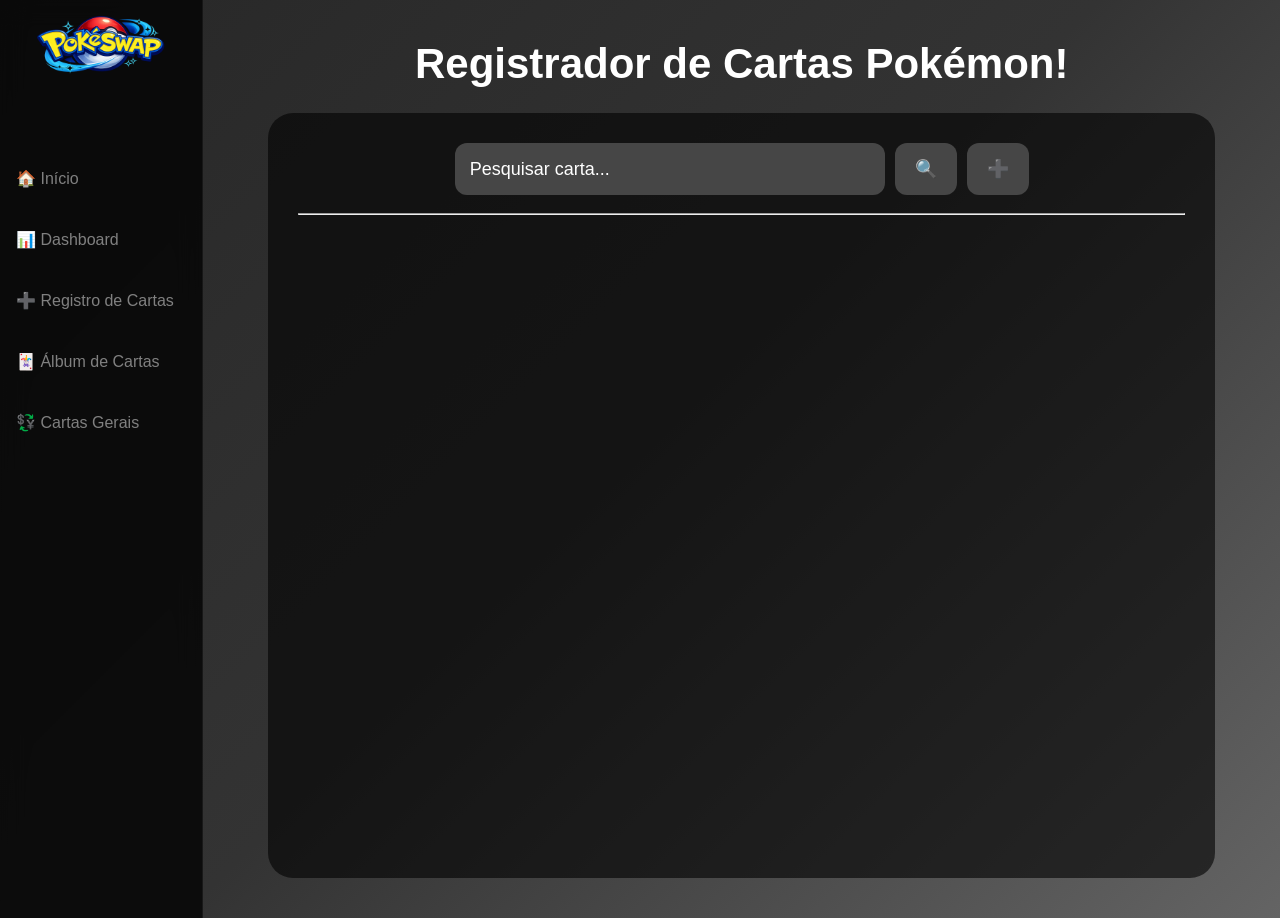
<file: public/dashboard/cadastro_carta.html>
<!DOCTYPE html>
<html lang="pt-br">

<head>
    <link rel="shortcut icon" href="../assets/icon/Logo do Projeto Individual.ico" type="image/x-icon">
    <meta charset="UTF-8">
    <meta http-equiv="X-UA-Compatible" content="IE=edge">
    <meta name="viewport" content="width=device-width, initial-scale=1.0">
    <title>PokeSwap | Cadastro de Cartas</title>

    
    <link rel="stylesheet" href="./../css/estilo_cadastro_carta.css">

</head>
<body>

    <div class="cadastro_carta">

        <div class="navbar_esquerda">

    <img src="../assets/icon/Logo do Projeto Individual.png" alt="Logo">

            <div class="itens_navbar_esquerda">

                <li>
                    <a href="../index.html">🏠 Início</a>
                </li>

                <li>
                    <a href="dashboard.html">📊 Dashboard</a>
                </li>

                <li>
                    <a href="cadastro_carta.html">➕ Registro de Cartas</a>
                </li>

                <li>
                    <a href="album_carta.html">🃏 Álbum de Cartas</a>
                </li>

                <li>
                    <a href="cartas_geral.html">💱 Cartas Gerais</a>
                </li>

            </div>

        </div>

        <div class="conteudo_cadastro_carta">

            <h1 class="titulo_cadastro_carta">Registrador de Cartas Pokémon!</h1>

                <div class="painel_cadastro_carta">

                    <div class="barra_pesquisa">

                        <input id="ipt_carta" type="text" placeholder="Pesquisar carta..."><button onclick="pesquisar()" title="Pesquisar cartas">🔍</button><button onclick="adicionar()" title="Adicionar carta">➕</button>

                    </div>

                    <br>

                    <hr>

                    <div id="div_resultado"></div>

                </div>

        </div>

    </div>


</body>
</html>
<script>

let cartaSelecionada = {};

function pesquisar(){

let carta = ipt_carta.value;

div_resultado.innerHTML = "";

    fetch(`https://api.pokemontcg.io/v2/cards?q=name:"${carta}"`)

        .then(resposta => resposta.json())

        .then(json => {

            for(let i = 0; i < json.data.length; i++){

                div_resultado.innerHTML += `<div class="card_carta"
onclick='selecionarCarta("${json.data[i].id}", "${json.data[i].name}", "${json.data[i].images.small}", "${json.data[i].types?.[0] || "desconhecido"}", "${json.data[i].supertype}", "${json.data[i].rarity || "Comum"}"); this.style.transform="scale(1.1)"'>

                                            <img src="${json.data[i].images.small}">

                                            </div>
                                            `;
            }

        });

    }

function selecionarCarta(id, nome, imagem, tipo, categoria, raridade){

        cartaSelecionada = {id, nome, imagem, tipo, categoria, raridade};
}
    
function adicionar() {

    if (!cartaSelecionada.id) {
        alert("Selecione uma carta!");
        return;
    }

    fetch("/cartas/salvar", {
        method: "POST",
        headers: {
            "Content-Type": "application/json"
        },

        body: JSON.stringify({
            fkUsuario: sessionStorage.ID_USUARIO,

            cartaId: cartaSelecionada.id,
            cartaNome: cartaSelecionada.nome,
            cartaImagem: cartaSelecionada.imagem,
            tipo: cartaSelecionada.tipo,
            categoria: cartaSelecionada.categoria,
            raridade: cartaSelecionada.raridade,
        })
    })

    .then(res => res.json())
    .then(data => {
        alert("Carta salva!");
        window.location = "album_carta.html";
    })
    .catch(erro => {
        console.log(erro);
    });

}

</script>
</file>
<file: public/css/estilo.css>
body{
    margin: 0;
}

html {
    scroll-behavior: smooth;
}

.parte_superior{
    width: 100%;
    border-bottom: 4px solid rgb(39, 39, 39);
    display: flex;
    justify-content: space-between;
    align-items: center;

        font-weight: bold;
        
        background-color: black;

        position: fixed;
        z-index: 999;
       
}

.titulo{
    text-shadow:
        -1px -1px 0 black,
         1px -1px 0 black,
        -1px  1px 0 black,
         1px  1px 0 black;
}

.parte_superior li{
    list-style: none;
}

.parte_superior a{
    color: gray;
    font-size: 20px;
    text-decoration: none;
}

.titulo_superior{
    margin-left: 100px;
    font-size: 37px;
}

.parte_superior img{
    height: 140px;
    margin-left: 50px;
    margin-top: 10px;
}

.itens_superior{
    display: flex;
    gap: 30px;
    margin-right: 50px;
    font-family: 'Segoe UI', Tahoma, Geneva, Verdana, sans-serif;
}

.fundo{
    background-image: url("../assets/imgs/fundo_cadastro_login.png");
    background-size: cover;
    height: 1080px;
    display: flex;

        justify-content: center;
        align-items: center;

        font-weight: bold;

        color: white;
}

.card{
    background-color: rgb(36, 36, 36);
    border-radius: 13px;
    width: 450px;
    text-align: center;
    padding: 25px;
}

.info{
    display: flex;
    flex-direction: column;
    align-items: center;
    margin-bottom: 15px;
}

.card span{
    font-weight: bold;
    font-family: 'Segoe UI', Tahoma, Geneva, Verdana, sans-serif;
}

.card input{
    padding: 7px;
    border-radius: 8px;
    border: 2px solid gray;
}

.botao{
    width: 42%;
    background-color: gray;
    color: white;
    padding: 10px;
    border: none;
    border-radius: 8px;
    font-weight: bold;
}

.botao a:hover{
    background-color: white;
    color: black;
    transition: 0.5s;
}

.info a{
    background-color: black;
    color: gray;
    transition: 0.5s;
    border-radius: 8px;
    padding: 10px;
    text-decoration: none;
    font-family: 'Segoe UI', Tahoma, Geneva, Verdana, sans-serif;
}

.login_inicio{
    display: flex;
    gap: 25px;
    margin-right: 50px;
    font-family: 'Segoe UI', Tahoma, Geneva, Verdana, sans-serif;
}

a:hover{
    background-color: gray;
    color: white;
    transition: 0.5s;
    border-radius: 8px;
    padding: 10px;
}

.pagina_um{
    background-image: url("../assets/imgs/thumb-1920-1243302.png");
    background-size: cover;
    background-position: center;
    height: 85.7vh;
    padding-top: 100px;
    display: flex;
    align-items: center;
    justify-content: flex-start;

    padding-left: 100px;

    color: white;
    
    background-attachment: fixed;
    position: relative;
}

.itens_pag1{
    z-index: 998;
}

.filtro{
    width: 100%;
    height: 90.4%;
    position: absolute;
    background-color: rgba(0, 0, 0, 0.397);
    left: 0;
}

.titulo_principal{
    font-size: 60px;
    font-weight: bold;
    line-height: 1.2;
}

.descricao{
    margin-top: 20px;
    font-size: 18px;
    color: #ffffff;
    max-width: 500px;
    font-family: 'Segoe UI', Tahoma, Geneva, Verdana, sans-serif;
}

.botao_home{
    padding: 15px;

    background-color: white;
    color: black;

    text-decoration: none;

    border-radius: 8px;

    font-size: 20px;

    font-family: 'Segoe UI', Tahoma, Geneva, Verdana, sans-serif;
}

.botao_home:hover{
    background-color: gray;
    color: white;
    transition: 0.5s;
    padding: 20px;
}

.botao_login a:hover{
    background-color: gray;
    color: white;
    transition: 0.5s;
    border-radius: 8px;
    padding: 10px;
}


.pagina_dois{
    background-color: rgb(43, 43, 43);
    background-size: cover;
    background-position: center;
    height: 85.7vh;

    display: flex;
    align-items: center;
    justify-content: flex-start;

    padding-left: 100px;

    color: white; 
}

.itens_pag2{
    display: flex;
    align-items: center;
    justify-content: center;
    gap: 50px;

    padding: 100px;
}

.img_pag2{
    width: 600px;
    border-radius: 15px;
}

.itens_pag2{
    background: rgba(255, 255, 255, 0.05);
    backdrop-filter: blur(10px); 

    padding: 100px;
    border-radius: 15px;

    max-width: 1000px;
    color: white;

    margin-left: 230px;
}

.titulo_principal_pag2{
    font-size: 42px;
    font-weight: bold;
}

.descricao1_pag2{
    font-size: 15px;
    font-family: 'Segoe UI', Tahoma, Geneva, Verdana, sans-serif;
}

.descricao2_pag2{
    font-size: 15px;
    font-family: 'Segoe UI', Tahoma, Geneva, Verdana, sans-serif;
}
.pagina_dois{
    border-top: 2px solid rgba(255,255,255,0.1);
}

.pagina_tres{
    background-image: url("../assets/imgs/thumb-1920-1236668.png");
    background-size: cover;
    background-position: center;
    height: 150vh;

    display: flex;
    justify-content: center;
    align-items: center;

    background-attachment: fixed;
    position: relative;
}

.itens_pag3{
    width: 900px;
    
    background: rgba(0, 0, 0, 0.596);
    backdrop-filter: blur(10px); 

    border-radius: 20px;

    padding: 50px;

    color: white;

    backdrop-filter: blur(5px);

    text-align: center;
}



.itens_pag3 h1{
    font-size: 35px;
}

.itens_pag3 h2{
    font-size: 20px;

    font-family: 'Segoe UI', Tahoma, Geneva, Verdana, sans-serif;
}

.itens_pag3 select{
    width: 190px;

    padding: 7px;

    border-radius: 8px;

    font-size: 14px;
    
    font-family: 'Segoe UI', Tahoma, Geneva, Verdana, sans-serif;
}

.botao_quiz{
    padding: 10px;

    background-color: black;
    color: gray;

    border-radius: 8px;

    font-size: 16px;

    font-family: 'Segoe UI', Tahoma, Geneva, Verdana, sans-serif;

    border: none;
}   

.botao_quiz:hover{
    background-color: gray;
    color: white;
    transition: 0.5s;
    border-radius: 8px;
    padding: 10px;
}

.resultado2{
    font-size: 30px;
    margin-top: 10px;
}

.alert{
    font-size: 20px;
}

.titulo{
    font-size: 33px;
}

.pagina_tres{
    border-top: 2px solid rgb(83, 83, 83);
}

.pagina_quatro{
    background-color: rgb(43, 43, 43);
    background-size: cover;
    background-position: center;
    height: 85.7vh;

    display: flex;
    justify-content: center;
    align-items: center;
}

.pagina_quatro{
    border-top: 2px solid rgba(255,255,255,0.1);
}

.itens_pag4{
    width: 1200px;

    background: rgba(255, 255, 255, 0.05);

    backdrop-filter: blur(10px);

    border-radius: 25px;

    padding: 50px;

    color: white;
}

.titulo_resultado{
    font-size: 65px;

    margin-bottom: 40px;
}

.resultado{
    display: flex;

    align-items: flex-start;

    gap: 40px;
}

.img_resultado{
    width: 320px;

    height: 520px;

    object-fit: cover;

    border-radius: 20px;
}

.resultado_quiz{
    display: flex;

    flex-direction: row;

    gap: 20px;
}

.resultado_quiz h1{
    font-size: 45px;
}

.resultado_quiz p{
    font-size: 20px;
}

.resultado_quiz2{
    display: flex;

    flex-direction: column;

    font-family: Arial, Helvetica, sans-serif;
}

.pagina_cinco{
    background-image: url("../assets/imgs/thumb-1920-1039168.png");
    background-size: cover;
    background-position: center;
    height: 150vh;

    display: flex;
    justify-content: center;
    align-items: center;

    background-attachment: fixed;
    position: relative;
}
</file>
<file: style.css>
body{
    margin: 0; /* remove a margem padrão do navegador */
}

/* CABEÇALHO */

.parte_superior{
    width: 100%; /* faz o cabeçalho ocupar toda a largura da tela */
    border-bottom: 4px solid rgb(39, 39, 39); /* cria uma linha azul na parte de baixo */
    display: flex; /* ativa o flexbox para organizar os elementos em linha e deixa eles alinhados na horizontal */
    justify-content: space-between; /* joga os itens para as extremidades (esquerda e direita) */
    align-items: center; /* centraliza os itens verticalmente */

        font-weight: bold; /* coloca o negrito no texto dentro do span */
        
        background-color: black; /* Fundo preto. */

       
}

.parte_superior li{
    list-style: none; /* tira os "•" do itens (Home / Login / Cadastro) */
}

.parte_superior a{
    color: gray; /* cor da fonte */
    font-size: 18px;
    text-decoration: none;
}

.titulo_superior{
    margin-left: 100px; /* faz um "espaçamento" de tudo que está na esquerda do titulo */
    font-size: 37px; /* tamanho da fonte */
}

.parte_superior img{
    height: 140px; /* tamanho da imagem (Logo) */
    margin-left: 50px; /* faz um "espaçamento" de tudo que está na esquerda da imagem */
    margin-top: 10px; /* faz um "espaçamento" de tudo que está em cima da imagem */
}

.itens_superior{
    display: flex; /* Faz os itens ficarem em linha */
    gap: 30px; /* Coloca um espaço de 25px entre os itens (tipos um space-between)*/
    margin-right: 50px; /* faz um "espaçamento" de tudo que está na direita dos itens */
    font-family: 'Segoe UI', Tahoma, Geneva, Verdana, sans-serif;
}

/* Parte do Card de Cadastro e Login */

.fundo{
    background-image: url("fundo_cadastro_login.png");
    background-size: cover; /* A imagem cobre toda a tela, sem se repetir */
    height: 85.7vh; /* A altura da tela de login é 860px */
    display: flex;

        justify-content: center; /* centraliza horizontal */
        align-items: center;     /* centraliza vertical */

        font-weight: bold; /* coloca o negrito no texto dentro do span */
        font-family: 'Segoe UI', Tahoma, Geneva, Verdana, sans-serif;

        color: white;
        text-shadow: /* coloca contorno na fonte e na cor azul*/
            -1px -1px 0 black, /* coloca contorno na fonte e na cor azul*/
            1px -1px 0 black, /* coloca contorno na fonte e na cor azul*/
            -1px  1px 0 black, /* coloca contorno na fonte e na cor azul*/
            1px  1px 0 black; /* coloca contorno na fonte e na cor azul*/
}

.card{
    background-color: rgb(36, 36, 36); /* Cor de fundo do cartão é cinza claro */
    border-radius: 13px; /* Arredonda os cantos do cartão */
    width: 450px; /* Largura do cartão é 450px */
    text-align: center; /* Centraliza o texto dentro do cartão */
    padding: 25px;
}

.info{
    display: flex;
    flex-direction: column;
    align-items: center;
    margin-bottom: 15px;
}

.card span{
    font-weight: bold; /* coloca o negrito no texto dentro do span */
}

.card input{
    padding: 7px; /* Coloca 10px de espaço dentro dos campos. */
    border-radius: 8px; /* Arredonda os cantos dos campos. */
    border: 2px solid gray; /* Define uma borda azul clara ao redor dos campos. */
}

.botao{
    width: 42%;
    background-color: gray; /* Cor de fundo do botão é rosa. */
    color: white; /* Cor do texto do botão é branco. */
    padding: 10px; /* Coloca 10px de espaço dentro do botão. */
    border: none; /* Remove a borda padrão do botão. */
    border-radius: 8px; /* Arredonda os cantos do botão. */
    font-weight: bold; /* Deixa o texto que está dentro do botão em negrito */
}

.info a{
    color: red;
}

.login_inicio{
    display: flex; /* Faz os itens ficarem em linha */
    gap: 25px; /* Coloca um espaço de 25px entre os itens (tipos um space-between)*/
    margin-right: 50px; /* faz um "espaçamento" de tudo que está na direita dos itens */
    font-family: 'Segoe UI', Tahoma, Geneva, Verdana, sans-serif;
}

a:hover{
    color: white;
}

.pagina_um{
    background-image: url("fundo_normal.png");
    background-size: cover;
    background-position: center;
    height: 85.7vh;

    display: flex;
    align-items: center;      /* centraliza vertical */
    justify-content: flex-start; /* joga pra esquerda */

    padding-left: 100px; /* espaço da esquerda */

    color: white; 
}

.titulo_principal{
    font-size: 60px;
    font-weight: bold;
    line-height: 1.2;

    text-shadow:
        -1px -1px 0 black,
         1px -1px 0 black,
        -1px  1px 0 black,
         1px  1px 0 black;
}

.descricao{
    margin-top: 20px;
    font-size: 18px;
    color: #ccc;
    max-width: 500px;
    font-family: 'Segoe UI', Tahoma, Geneva, Verdana, sans-serif;
}

.botao_home{
    padding: 10px;

    background-color: gray;
    color: white;

    text-decoration: none; /* tira o sublinhado */

    border-radius: 8px;

    font-size: 16px;

    font-family: 'Segoe UI', Tahoma, Geneva, Verdana, sans-serif;
}

.pagina_dois{
    background-image: url("fundo_normal_invertido.png");
    background-size: cover;
    background-position: center;
    height: 85.7vh;

    display: flex;
    align-items: center;      /* centraliza vertical */
    justify-content: flex-start; /* joga pra esquerda */

    padding-left: 100px; /* espaço da esquerda */

    color: white; 
}

.itens_pag2{
    display: flex;
    align-items: center;
    justify-content: center;
    gap: 50px;

    padding: 100px;
}

.img_pag2{
    width: 600px;
    border-radius: 15px;
}

.itens_pag2{
    background: rgba(255, 255, 255, 0.05);
    backdrop-filter: blur(10px); 

    padding: 100px;
    border-radius: 15px;

    max-width: 1000px;
    color: white;

    margin-left: 230px;
}

.titulo_principal_pag2{
    font-size: 42px;
    font-weight: bold;
}

.descricao1_pag2{
    font-size: 15px;
    font-family: 'Segoe UI', Tahoma, Geneva, Verdana, sans-serif;
}

.descricao2_pag2{
    font-size: 15px;
    font-family: 'Segoe UI', Tahoma, Geneva, Verdana, sans-serif;
}
</file>
<file: public/css/estilo_cadastro_carta.css>
*{
    margin:0;
}

body{
    font-family: Arial, Helvetica, sans-serif;

    background: linear-gradient(135deg ,rgb(39, 39, 39), rgb(51, 51, 51), rgb(100, 100, 100));

    color: white;
}

.pagina_dash{
    display:flex;
    min-height:100%;
}

.navbar_esquerda{

    width:260px;

    background:rgba(0,0,0,0.75);

    backdrop-filter:blur(12px);

    border-right:1px solid rgba(255,255,255,0.05);

    display:flex;
    flex-direction:column;
    align-items:center;
}

.navbar_esquerda img{

    width:140px;

    margin-bottom:60px;
}

.itens_navbar_esquerda{
    
    width:100%;

    display:flex;
    flex-direction:column;

    gap:10px;
}

.itens_navbar_esquerda li{
    list-style:none;
}

.itens_navbar_esquerda a{

    display:flex;
    align-items:center;

    padding:16px 16px;

    border-radius:18px;

    text-decoration:none;

    color:gray;

    transition:0.3s;
}

.itens_navbar_esquerda a:hover{

    background:rgba(255,255,255,0.08);

    color:white;

    transform:translateX(-2px);
}

.cadastro_carta{
    background: linear-gradient(135deg, rgb(39, 39, 39), rgb(51, 51, 51), rgb(100, 100, 100));

    display: flex;
}

.painel_cadastro_carta{

    width: 95%;

    height: 85vh;

    padding: 30px;

    box-sizing: border-box;

    background: rgba(0,0,0,0.6);

    border-radius: 25px;

    overflow-y: auto;
}

.conteudo_cadastro_carta{

    width: 100%;

    padding: 40px;

    display: flex;

    flex-direction: column;

    align-items: center;

    color: white;
}

.titulo_cadastro_carta{

    font-size: 42px;

    text-align: center;

    margin-bottom: 25px;
}

.barra_pesquisa{

    position: sticky;
    top: 0;
    z-index: 999;

    width: 100%;

    display: flex;

    justify-content: center;

    gap: 10px;
}

.barra_pesquisa input{

    width: 400px;

    padding: 15px;

    border: none;

    border-radius: 12px;

    outline: none;

    font-size: 18px;

    background-color: rgb(70,70,70);
    
    color: white;
}

.barra_pesquisa input::placeholder{

    color: white;
}

.barra_pesquisa button{

    padding: 15px 20px;

    border: none;

    border-radius: 12px;

    cursor: pointer;

    font-size: 18px;

    background-color: rgb(70,70,70);

    color: white;

    transition: 0.3s;
}

.barra_pesquisa button:hover{

    background-color: white
}

#div_resultado{

    display: flex;

    flex-wrap: wrap;

    gap: 20px;

    justify-content: center;

    margin-top: 20px;
}

.modal {
    display: none;
    position: fixed;
    top: 0;
    left: 0;
    width: 100%;
    height: 100%;
    background: rgba(0,0,0,0.8);

    justify-content: center;
    align-items: center;
}

.modal.ativo {
    display: flex;
}

.modal-box1{

    background:#1d1d1d;

    width:600px;

    max-width:90%;

    border-radius:25px;

    padding:30px;

    display:flex;

    gap:30px;

    align-items:flex-start;

    position:relative;
}

.modal-box2{

    background:#1d1d1d;

    width:1000px;

    max-width:90%;

    border-radius:25px;

    padding:30px;

    display:flex;

    gap:30px;

    align-items:flex-start;

    position:relative;
}
#area-input input {
    width: 80%;
    padding: 10px;
    border-radius: 10px;
    background: rgb(70,70,70);
    color: white;
}

.modal button {
    margin-top: 10px;
    padding: 10px 15px;
    border: none;
    border-radius: 10px;
    cursor: pointer;
    background: white;
    color: black;
}

.fechar-modal {
    cursor: pointer;
    font-size: 20px;
}

#ipt_descricao {
    width: 90%;
    height: 120px;

    padding: 10px;
    border-radius: 10px;
    border: none;

    background: rgb(70,70,70);
    color: white;

    font-family: Arial, Helvetica, sans-serif;
}

.modal-conteudo {
    display: flex;
    gap: 20px;
}

.modal-forum {
    display: flex;
    flex-direction: column;
    min-width: 350px;
}

.barra-divisoria {
    width: 2px;
    background: #ccc;
}

.input-forum {
    display: flex;
    gap: 10px;
    margin-top: 10px;
}

.input-forum input{

    padding: 12px;

    border-radius: 10px;

    border: none;

    background: #3b3b3b;

    color: white;
}

.input-forum button {
    
    color: black;

    font-weight: bold;
    
    padding: 8px 12px;

    
    cursor: pointer;
}

.modal-conteudo {
    display: flex;
    gap: 15px;
}

#modal-img{

    width: 250px;

    border-radius: 15px;
}

.modal-info2{

    display: flex;

    flex-direction: row;

    gap: 20px;

    line-height: 2;
}

#lista-mensagens{

    display:flex;
    flex-direction:column;

    gap:10px;

    height:300px;

    overflow-y:auto;

    background:#2f2f2f;

    border-radius:15px;

    padding:15px;
}

#lista-mensagens p{

    background: rgba(255,255,255,0.08);

    padding: 10px;

    border-radius: 10px;
}

.card_carta{

    width: 220px;

    border-radius: 20px;

    overflow: hidden;

    cursor: pointer;

    transition: 0.3s;
}

.card_carta:hover{

    transform: translateY(-10px) scale(1.03);
}

.card_carta img{

    width: 100%;
}

.info-carta{
    display: flex;
    flex-direction: column;
}

.destaque{
    color: black;
    background: white;
    width: fit-content;
    padding: 5px;
}
</file>
